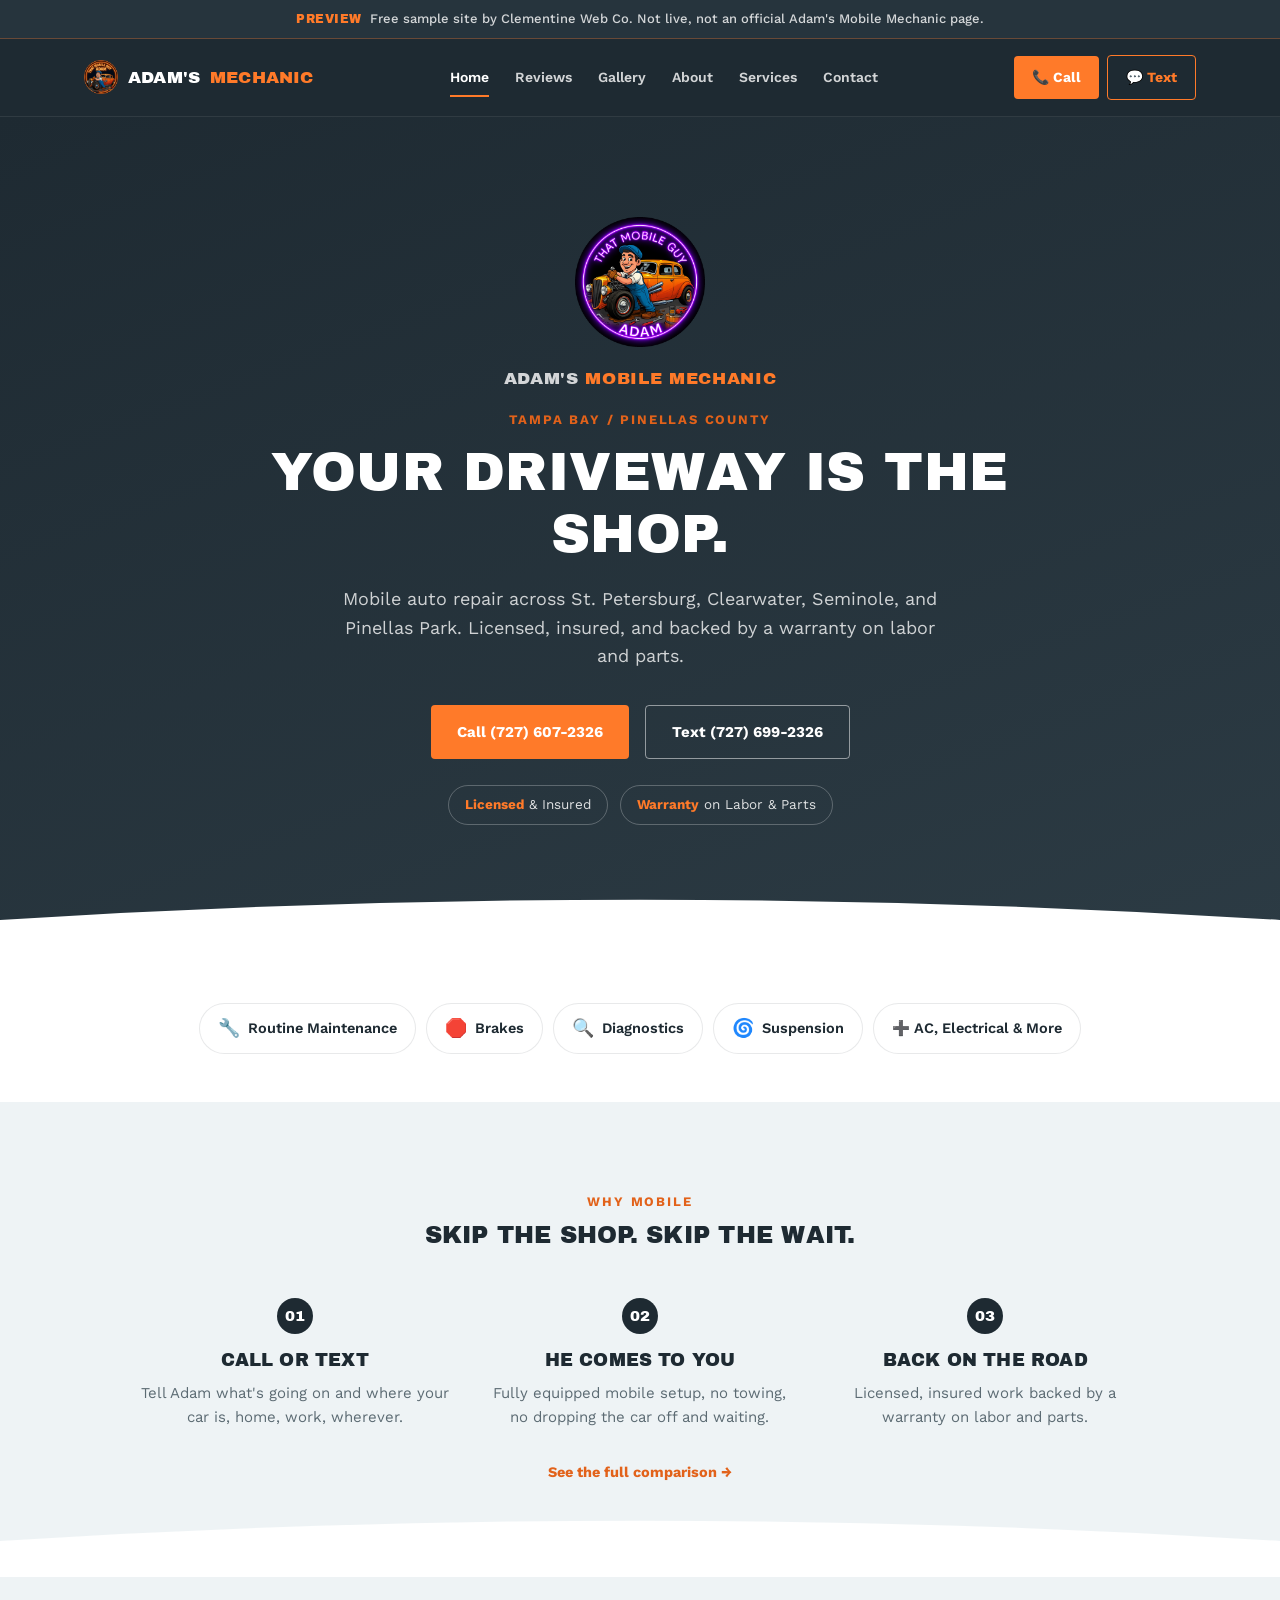
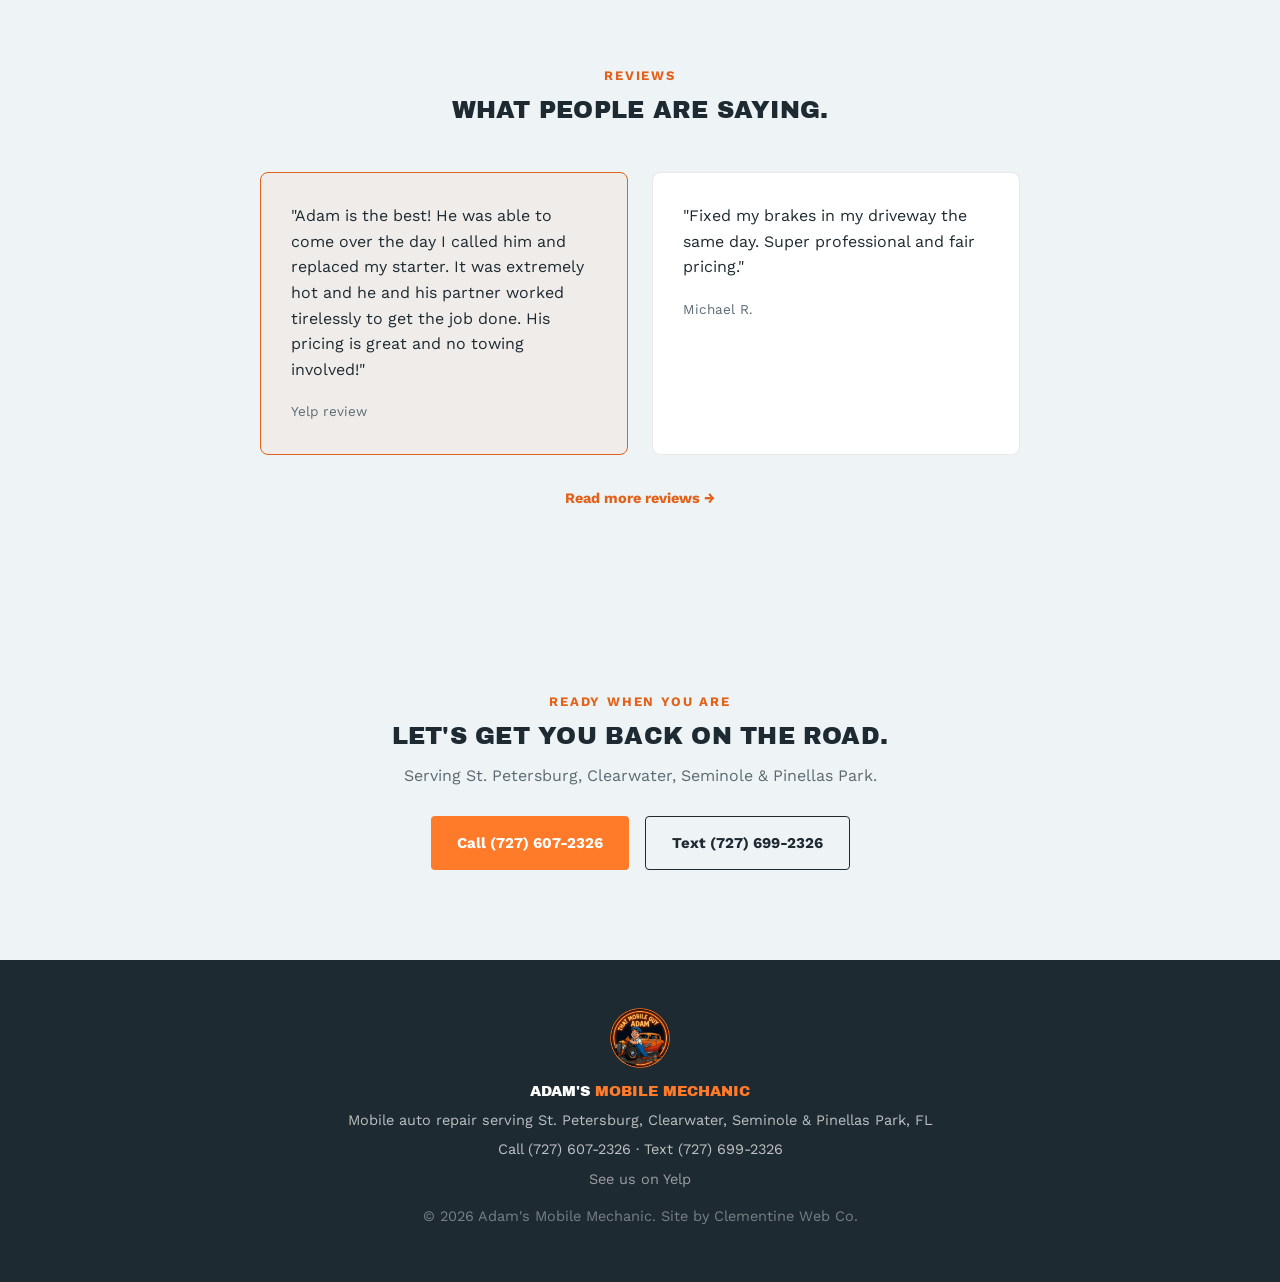
<file: index.html>
<!DOCTYPE html>
<html lang="en">
<head>
  <meta charset="UTF-8">
  <meta name="viewport" content="width=device-width, initial-scale=1.0">
  <title>Adam's Mobile Mechanic | St. Petersburg, FL</title>
  <meta name="description" content="Mobile auto repair that comes to you across St. Petersburg, Clearwater, Seminole, and Pinellas Park. Licensed, insured, and backed by a warranty on labor and parts.">

  <link rel="icon" href="favicon.ico" sizes="any">
  <link rel="icon" href="images/favicon-32.png" type="image/png" sizes="32x32">
  <link rel="icon" href="images/favicon-16.png" type="image/png" sizes="16x16">
  <link rel="apple-touch-icon" href="images/apple-touch-icon.png">

  <meta property="og:type" content="website">
  <meta property="og:url" content="https://dljackson97.github.io/adams-mobile-mechanic/">
  <meta property="og:title" content="Adam's Mobile Mechanic | St. Petersburg, FL">
  <meta property="og:description" content="Mobile auto repair that comes to you across St. Petersburg, Clearwater, Seminole, and Pinellas Park. Licensed, insured, and backed by a warranty on labor and parts.">
  <meta property="og:image" content="https://dljackson97.github.io/adams-mobile-mechanic/images/og-share.jpg">
  <meta property="og:image:width" content="1200">
  <meta property="og:image:height" content="630">
  <meta name="twitter:card" content="summary_large_image">
  <meta name="twitter:title" content="Adam's Mobile Mechanic | St. Petersburg, FL">
  <meta name="twitter:description" content="Mobile auto repair that comes to you across St. Petersburg, Clearwater, Seminole, and Pinellas Park. Licensed, insured, and backed by a warranty on labor and parts.">
  <meta name="twitter:image" content="https://dljackson97.github.io/adams-mobile-mechanic/images/og-share.jpg">
  <link rel="preconnect" href="https://fonts.googleapis.com">
  <link rel="preconnect" href="https://fonts.gstatic.com" crossorigin>
  <link href="https://fonts.googleapis.com/css2?family=Archivo+Black&family=Work+Sans:wght@400;500;600;700&display=swap" rel="stylesheet">
  <link rel="stylesheet" href="styles.css">
</head>
<body>

  <div class="preview-banner"><strong>Preview</strong>Free sample site by Clementine Web Co. Not live, not an official Adam's Mobile Mechanic page.</div>
  <header class="nav">
    <div class="nav__inner">
      <a href="index.html" class="nav__logo"><img src="images/adam-mascot-badge.png" alt="" class="nav__badge">ADAM'S <span>MECHANIC</span></a>
      <nav class="nav__links" id="navLinks">
        <a href="index.html">Home</a>
        <a href="reviews.html">Reviews</a>
        <a href="gallery.html">Gallery</a>
        <a href="about.html">About</a>
        <a href="services.html">Services</a>
        <a href="contact.html">Contact</a>
      </nav>
      <div class="nav__ctas">
        <a href="tel:7276072326" class="btn btn--nav">📞 Call</a>
        <a href="sms:7276992326" class="btn btn--nav" style="background:transparent;border:1.5px solid var(--orange);color:var(--orange);">💬 Text</a>
      </div>
      <button class="nav__toggle" id="navToggle" aria-label="Toggle menu" aria-expanded="false">☰</button>
    </div>
  </header>

  <main>

    <!-- HERO -->
    <section class="hero">
      <div class="bolts" aria-hidden="true">
        <span class="bolt" style="left:6%; width:28px; height:28px; animation-duration:14s; animation-delay:0s; --drift:18px;"></span>
        <span class="bolt bolt--small" style="left:16%; width:10px; height:10px; animation-duration:10s; animation-delay:2.5s; --drift:-12px;"></span>
        <span class="bolt bolt--spark" style="left:27%; width:42px; height:42px; animation-duration:18s; animation-delay:1s; --drift:24px;"></span>
        <span class="bolt bolt--small" style="left:41%; width:8px; height:8px; animation-duration:9s; animation-delay:4s; --drift:-8px;"></span>
        <span class="bolt" style="left:58%; width:34px; height:34px; animation-duration:16s; animation-delay:0.5s; --drift:-20px;"></span>
        <span class="bolt bolt--small" style="left:70%; width:12px; height:12px; animation-duration:11s; animation-delay:3s; --drift:14px;"></span>
        <span class="bolt bolt--spark" style="left:82%; width:48px; height:48px; animation-duration:19s; animation-delay:2s; --drift:-28px;"></span>
        <span class="bolt bolt--small" style="left:91%; width:9px; height:9px; animation-duration:8.5s; animation-delay:5s; --drift:10px;"></span>
      </div>
      <div class="hero__inner">
        <img src="images/adam-mascot-purple.png" alt="That Mobile Guy Adam mascot" class="hero__badge">
        <p class="hero__brand">ADAM'S <span>MOBILE MECHANIC</span></p>
        <p class="eyebrow">Tampa Bay / Pinellas County</p>
        <h1>Your driveway is the shop.</h1>
        <p class="hero__sub">Mobile auto repair across St. Petersburg, Clearwater, Seminole, and Pinellas Park. Licensed, insured, and backed by a warranty on labor and parts.</p>
        <div class="hero__actions">
          <a href="tel:7276072326" class="btn btn--primary">Call (727) 607-2326</a>
          <a href="sms:7276992326" class="btn btn--ghost">Text (727) 699-2326</a>
        </div>
        <div class="badge-row">
          <span class="badge-pill"><strong>Licensed</strong> &amp; Insured</span>
          <span class="badge-pill"><strong>Warranty</strong> on Labor &amp; Parts</span>
        </div>
      </div>
      <div class="wave-divider" aria-hidden="true">
        <svg viewBox="0 0 1440 100" preserveAspectRatio="none"><path d="M0,60 Q720,15 1440,60 L1440,100 L0,100 Z" fill="var(--white)"/></svg>
      </div>
    </section>

    <!-- SERVICE STRIP -->
    <section class="service-section reveal">
      <div class="bolts" aria-hidden="true">
        <span class="bolt bolt--onlight" style="left:10%; width:20px; height:20px; animation-duration:12s; animation-delay:0s; --drift:14px;"></span>
        <span class="bolt bolt--onlight bolt--small" style="left:35%; width:9px; height:9px; animation-duration:9s; animation-delay:2s; --drift:-10px;"></span>
        <span class="bolt bolt--onlight bolt--spark" style="left:63%; width:30px; height:30px; animation-duration:15s; animation-delay:1s; --drift:-16px;"></span>
        <span class="bolt bolt--onlight bolt--small" style="left:88%; width:11px; height:11px; animation-duration:11s; animation-delay:3s; --drift:12px;"></span>
      </div>
      <div class="service-strip">
        <span class="service-chip"><span class="emoji">🔧</span> Routine Maintenance</span>
        <span class="service-chip"><span class="emoji">🛑</span> Brakes</span>
        <span class="service-chip"><span class="emoji">🔍</span> Diagnostics</span>
        <span class="service-chip"><span class="emoji">🌀</span> Suspension</span>
        <span class="service-chip">➕ AC, Electrical &amp; More</span>
      </div>
    </section>

    <!-- WHY MOBILE -->
    <section class="how reveal">
      <div class="bolts" aria-hidden="true">
        <span class="bolt bolt--onlight" style="left:8%; width:24px; height:24px; animation-duration:13s; animation-delay:1.5s; --drift:16px;"></span>
        <span class="bolt bolt--onlight bolt--small" style="left:30%; width:9px; height:9px; animation-duration:10s; animation-delay:3.5s; --drift:-8px;"></span>
        <span class="bolt bolt--onlight bolt--spark" style="left:55%; width:36px; height:36px; animation-duration:16s; animation-delay:0s; --drift:-18px;"></span>
        <span class="bolt bolt--onlight bolt--small" style="left:78%; width:11px; height:11px; animation-duration:12s; animation-delay:2.5s; --drift:10px;"></span>
      </div>
      <div class="section__head">
        <p class="eyebrow">Why Mobile</p>
        <h2>Skip the shop. Skip the wait.</h2>
      </div>
      <div class="how-grid">
        <div class="how-step">
          <span class="how-step__num">01</span>
          <h3>Call or text</h3>
          <p>Tell Adam what's going on and where your car is, home, work, wherever.</p>
        </div>
        <div class="how-step">
          <span class="how-step__num">02</span>
          <h3>He comes to you</h3>
          <p>Fully equipped mobile setup, no towing, no dropping the car off and waiting.</p>
        </div>
        <div class="how-step">
          <span class="how-step__num">03</span>
          <h3>Back on the road</h3>
          <p>Licensed, insured work backed by a warranty on labor and parts.</p>
        </div>
      </div>
      <p class="section__more"><a href="about.html" class="section__link">See the full comparison →</a></p>
      <div class="wave-divider" aria-hidden="true">
        <svg viewBox="0 0 1440 100" preserveAspectRatio="none"><path d="M0,60 Q720,15 1440,60 L1440,100 L0,100 Z" fill="var(--white)"/></svg>
      </div>
    </section>

    <!-- REVIEWS -->
    <section class="reviews reveal">
      <div class="section__head">
        <p class="eyebrow">Reviews</p>
        <h2>What people are saying.</h2>
      </div>

      <div class="review-grid" style="grid-template-columns: repeat(2, 1fr); max-width: 760px;">
        <blockquote class="review review--featured">
          <p>"Adam is the best! He was able to come over the day I called him and replaced my starter. It was extremely hot and he and his partner worked tirelessly to get the job done. His pricing is great and no towing involved!"</p>
          <cite>Yelp review</cite>
        </blockquote>
        <blockquote class="review">
          <p>"Fixed my brakes in my driveway the same day. Super professional and fair pricing."</p>
          <cite>Michael R.</cite>
        </blockquote>
      </div>
      <p class="section__more"><a href="reviews.html" class="section__link">Read more reviews →</a></p>
      <div class="wave-divider" aria-hidden="true">
        <svg viewBox="0 0 1440 100" preserveAspectRatio="none"><path d="M0,60 Q720,15 1440,60 L1440,100 L0,100 Z" fill="var(--sky)"/></svg>
      </div>
    </section>

    <!-- FINAL CTA -->
    <section class="contact reveal">
      <div class="contact__inner">
        <p class="eyebrow">Ready When You Are</p>
        <h2>Let's get you back on the road.</h2>
        <p class="section__sub">Serving St. Petersburg, Clearwater, Seminole &amp; Pinellas Park.</p>
        <div class="cta-actions">
          <a href="tel:7276072326" class="btn btn--primary">Call (727) 607-2326</a>
          <a href="sms:7276992326" class="btn btn--ghost-dark">Text (727) 699-2326</a>
        </div>
      </div>
    </section>

  </main>

  <footer class="footer">
    <div class="footer__inner">
      <img src="images/adam-mascot-badge.png" alt="That Mobile Guy Adam mascot" class="footer__badge">
      <p class="footer__logo">ADAM'S <span>MOBILE MECHANIC</span></p>
      <p>Mobile auto repair serving St. Petersburg, Clearwater, Seminole &amp; Pinellas Park, FL</p>
      <p><a href="tel:7276072326">Call (727) 607-2326</a> &middot; <a href="sms:7276992326">Text (727) 699-2326</a></p>
      <p class="footer__links"><a href="https://www.yelp.com/biz/adams-mobile-mechanic-st-petersburg" target="_blank" rel="noopener">See us on Yelp</a></p>
      <p class="footer__fine">© 2026 Adam's Mobile Mechanic. Site by Clementine Web Co.</p>
    </div>
  </footer>

  <a href="tel:7276072326" class="sticky-call">📞 Call or Text Adam</a>

  <div class="promo-toast" id="promoToast">
    <button class="promo-toast__close" id="promoToastClose" aria-label="Close">×</button>
    <div class="promo-toast__stars">★★★★★</div>
    <p>"Adam is the best! He was able to come over the day I called him and replaced my starter... no towing involved!"</p>
    <cite>Yelp review</cite>
    <a href="reviews.html" class="section__link">Read more reviews →</a>
  </div>

  <script src="script.js"></script>
</body>
</html>
</file>
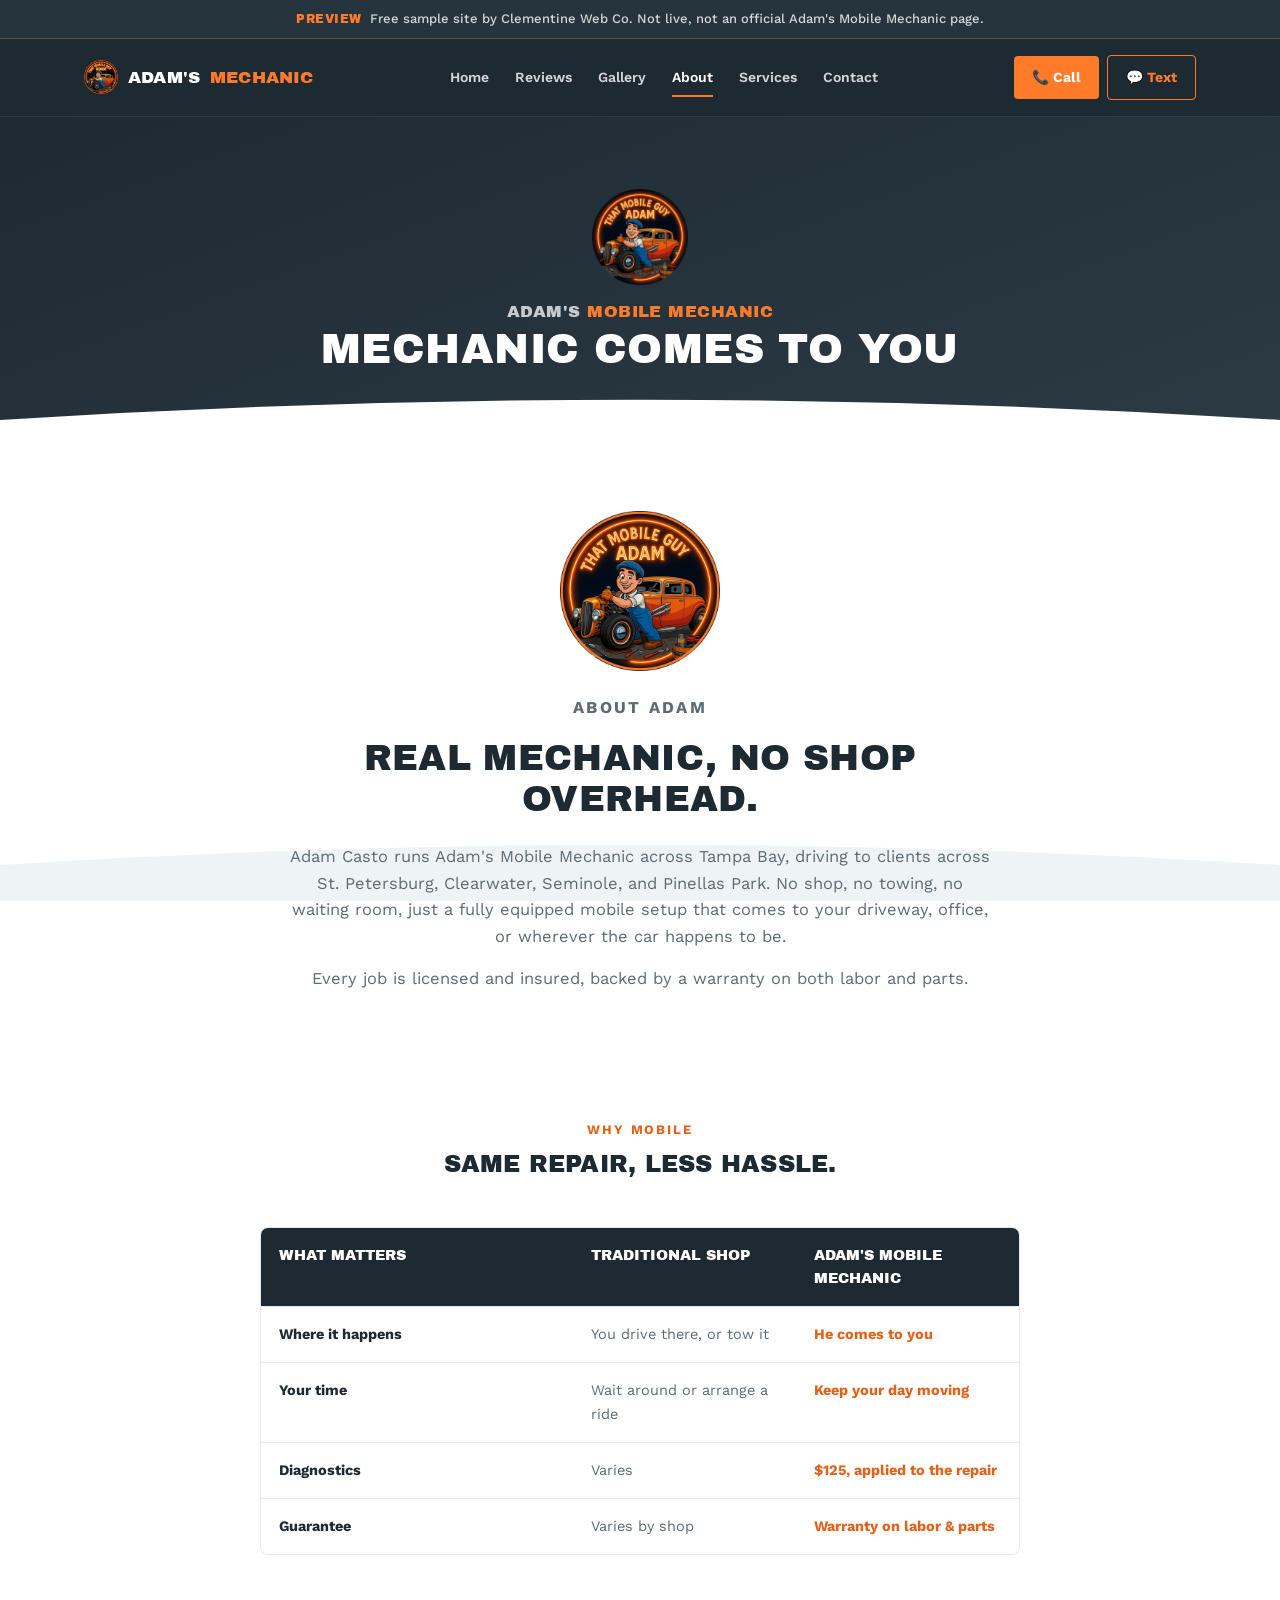
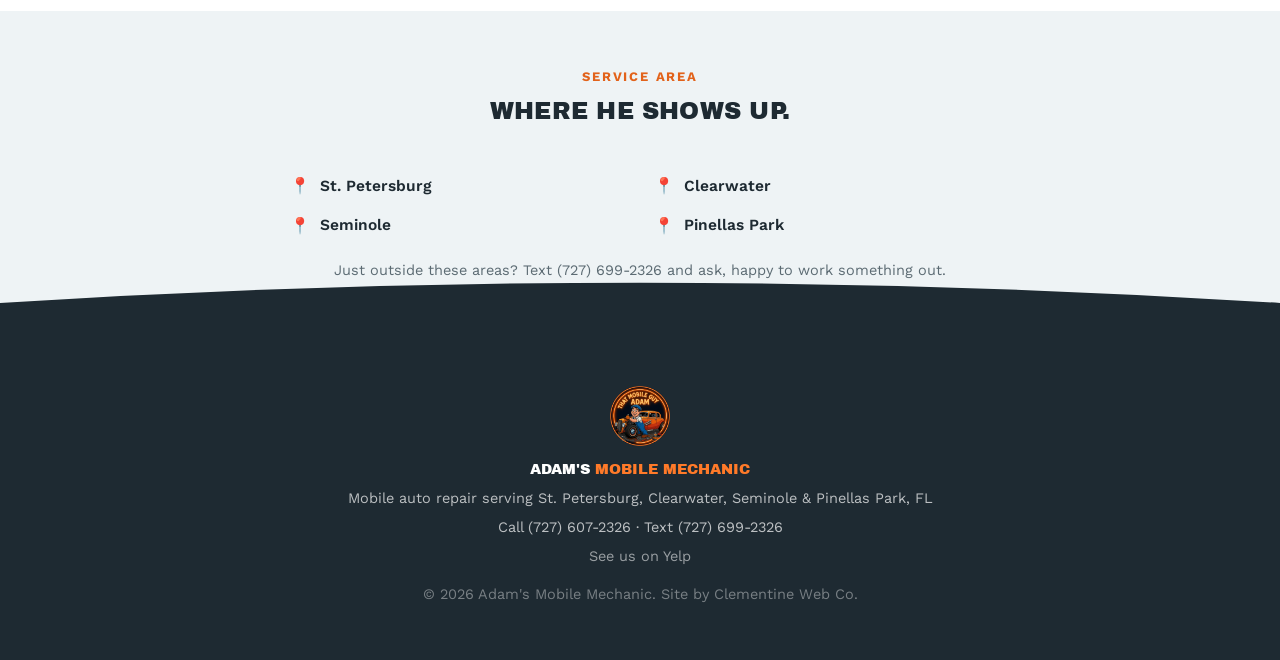
<file: about.html>
<!DOCTYPE html>
<html lang="en">
<head>
  <meta charset="UTF-8">
  <meta name="viewport" content="width=device-width, initial-scale=1.0">
  <title>About Adam | Adam's Mobile Mechanic</title>
  <meta name="description" content="Mobile auto repair across Tampa Bay / Pinellas County. Licensed, insured, and backed by a warranty on labor and parts.">

  <link rel="icon" href="favicon.ico" sizes="any">
  <link rel="icon" href="images/favicon-32.png" type="image/png" sizes="32x32">
  <link rel="icon" href="images/favicon-16.png" type="image/png" sizes="16x16">
  <link rel="apple-touch-icon" href="images/apple-touch-icon.png">

  <meta property="og:type" content="website">
  <meta property="og:url" content="https://dljackson97.github.io/adams-mobile-mechanic/about.html">
  <meta property="og:title" content="About Adam | Adam's Mobile Mechanic">
  <meta property="og:description" content="Mobile auto repair across Tampa Bay / Pinellas County. Licensed, insured, and backed by a warranty on labor and parts.">
  <meta property="og:image" content="https://dljackson97.github.io/adams-mobile-mechanic/images/og-share.jpg">
  <meta property="og:image:width" content="1200">
  <meta property="og:image:height" content="630">
  <meta name="twitter:card" content="summary_large_image">
  <meta name="twitter:title" content="About Adam | Adam's Mobile Mechanic">
  <meta name="twitter:description" content="Mobile auto repair across Tampa Bay / Pinellas County. Licensed, insured, and backed by a warranty on labor and parts.">
  <meta name="twitter:image" content="https://dljackson97.github.io/adams-mobile-mechanic/images/og-share.jpg">
  <link rel="preconnect" href="https://fonts.googleapis.com">
  <link rel="preconnect" href="https://fonts.gstatic.com" crossorigin>
  <link href="https://fonts.googleapis.com/css2?family=Archivo+Black&family=Work+Sans:wght@400;500;600;700&display=swap" rel="stylesheet">
  <link rel="stylesheet" href="styles.css">
</head>
<body>

  <div class="preview-banner"><strong>Preview</strong>Free sample site by Clementine Web Co. Not live, not an official Adam's Mobile Mechanic page.</div>
  <header class="nav">
    <div class="nav__inner">
      <a href="index.html" class="nav__logo"><img src="images/adam-mascot-badge.png" alt="" class="nav__badge">ADAM'S <span>MECHANIC</span></a>
      <nav class="nav__links" id="navLinks">
        <a href="index.html">Home</a>
        <a href="reviews.html">Reviews</a>
        <a href="gallery.html">Gallery</a>
        <a href="about.html">About</a>
        <a href="services.html">Services</a>
        <a href="contact.html">Contact</a>
      </nav>
      <div class="nav__ctas">
        <a href="tel:7276072326" class="btn btn--nav">📞 Call</a>
        <a href="sms:7276992326" class="btn btn--nav" style="background:transparent;border:1.5px solid var(--orange);color:var(--orange);">💬 Text</a>
      </div>
      <button class="nav__toggle" id="navToggle" aria-label="Toggle menu" aria-expanded="false">☰</button>
    </div>
  </header>

  <main>

    <section class="page-hero">
      <div class="bolts" aria-hidden="true">
        <span class="bolt" style="left:8%; width:18px; height:18px; animation-duration:13s; animation-delay:0s; --drift:12px;"></span>
        <span class="bolt bolt--small" style="left:22%; width:8px; height:8px; animation-duration:10s; animation-delay:2s; --drift:-8px;"></span>
        <span class="bolt bolt--spark" style="left:45%; width:30px; height:30px; animation-duration:16s; animation-delay:1s; --drift:16px;"></span>
        <span class="bolt" style="left:68%; width:16px; height:16px; animation-duration:12s; animation-delay:3s; --drift:-10px;"></span>
        <span class="bolt bolt--small" style="left:85%; width:9px; height:9px; animation-duration:9.5s; animation-delay:4s; --drift:10px;"></span>
      </div>
      <img src="images/adam-mascot-orange2.png" alt="That Mobile Guy Adam mascot" class="page-hero__badge">
      <p class="page-hero__brand">ADAM'S <span>MOBILE MECHANIC</span></p>
      <h1>Mechanic Comes To You</h1>
      <div class="wave-divider" aria-hidden="true">
        <svg viewBox="0 0 1440 100" preserveAspectRatio="none"><path d="M0,60 Q720,15 1440,60 L1440,100 L0,100 Z" fill="var(--white)"/></svg>
      </div>
    </section>

    <section class="about reveal section--compact">
      <div class="bolts" aria-hidden="true">
        <span class="bolt bolt--onlight" style="left:12%; width:20px; height:20px; animation-duration:14s; animation-delay:1s; --drift:14px;"></span>
        <span class="bolt bolt--onlight bolt--small" style="left:40%; width:8px; height:8px; animation-duration:10s; animation-delay:3s; --drift:-8px;"></span>
        <span class="bolt bolt--onlight bolt--spark" style="left:80%; width:26px; height:26px; animation-duration:17s; animation-delay:0.5s; --drift:-18px;"></span>
      </div>
      <div class="about__inner">
        <img src="images/adam-mascot-badge.png" alt="That Mobile Guy Adam mascot badge" width="160" height="160" style="margin: 0 auto 24px; display: block;">
        <p class="eyebrow">About Adam</p>
        <h2>Real mechanic, no shop overhead.</h2>
        <p>Adam Casto runs Adam's Mobile Mechanic across Tampa Bay, driving to clients across St. Petersburg, Clearwater, Seminole, and Pinellas Park. No shop, no towing, no waiting room, just a fully equipped mobile setup that comes to your driveway, office, or wherever the car happens to be.</p>
        <p>Every job is licensed and insured, backed by a warranty on both labor and parts.</p>
      </div>
    </section>

    <section class="services reveal section--compact">
      <div class="section__head">
        <p class="eyebrow">Why Mobile</p>
        <h2>Same repair, less hassle.</h2>
      </div>
      <div class="compare">
        <div class="compare-row head">
          <div>What matters</div>
          <div>Traditional shop</div>
          <div>Adam's Mobile Mechanic</div>
        </div>
        <div class="compare-row">
          <div>Where it happens</div>
          <div>You drive there, or tow it</div>
          <div>He comes to you</div>
        </div>
        <div class="compare-row">
          <div>Your time</div>
          <div>Wait around or arrange a ride</div>
          <div>Keep your day moving</div>
        </div>
        <div class="compare-row">
          <div>Diagnostics</div>
          <div>Varies</div>
          <div>$125, applied to the repair</div>
        </div>
        <div class="compare-row">
          <div>Guarantee</div>
          <div>Varies by shop</div>
          <div>Warranty on labor &amp; parts</div>
        </div>
      </div>
      <div class="wave-divider" aria-hidden="true">
        <svg viewBox="0 0 1440 100" preserveAspectRatio="none"><path d="M0,60 Q720,15 1440,60 L1440,100 L0,100 Z" fill="var(--sky)"/></svg>
      </div>
    </section>

    <section class="how reveal section--compact">
      <div class="section__head">
        <p class="eyebrow">Service Area</p>
        <h2>Where he shows up.</h2>
      </div>
      <div class="area-grid">
        <div class="area-item"><span class="pin">📍</span> St. Petersburg</div>
        <div class="area-item"><span class="pin">📍</span> Clearwater</div>
        <div class="area-item"><span class="pin">📍</span> Seminole</div>
        <div class="area-item"><span class="pin">📍</span> Pinellas Park</div>
      </div>
      <p class="area-note">Just outside these areas? Text (727) 699-2326 and ask, happy to work something out.</p>
      <div class="wave-divider" aria-hidden="true">
        <svg viewBox="0 0 1440 100" preserveAspectRatio="none"><path d="M0,60 Q720,15 1440,60 L1440,100 L0,100 Z" fill="var(--steel)"/></svg>
      </div>
    </section>

  </main>

  <footer class="footer">
    <div class="footer__inner">
      <img src="images/adam-mascot-badge.png" alt="That Mobile Guy Adam mascot" class="footer__badge">
      <p class="footer__logo">ADAM'S <span>MOBILE MECHANIC</span></p>
      <p>Mobile auto repair serving St. Petersburg, Clearwater, Seminole &amp; Pinellas Park, FL</p>
      <p><a href="tel:7276072326">Call (727) 607-2326</a> &middot; <a href="sms:7276992326">Text (727) 699-2326</a></p>
      <p class="footer__links"><a href="https://www.yelp.com/biz/adams-mobile-mechanic-st-petersburg" target="_blank" rel="noopener">See us on Yelp</a></p>
      <p class="footer__fine">© 2026 Adam's Mobile Mechanic. Site by Clementine Web Co.</p>
    </div>
  </footer>

  <a href="tel:7276072326" class="sticky-call">📞 Call or Text Adam</a>

  <div class="promo-toast" id="promoToast">
    <button class="promo-toast__close" id="promoToastClose" aria-label="Close">×</button>
    <div class="promo-toast__stars">★★★★★</div>
    <p>"Adam is the best! He was able to come over the day I called him and replaced my starter... no towing involved!"</p>
    <cite>Yelp review</cite>
    <a href="reviews.html" class="section__link">Read more reviews →</a>
  </div>

  <script src="script.js"></script>
</body>
</html>
</file>
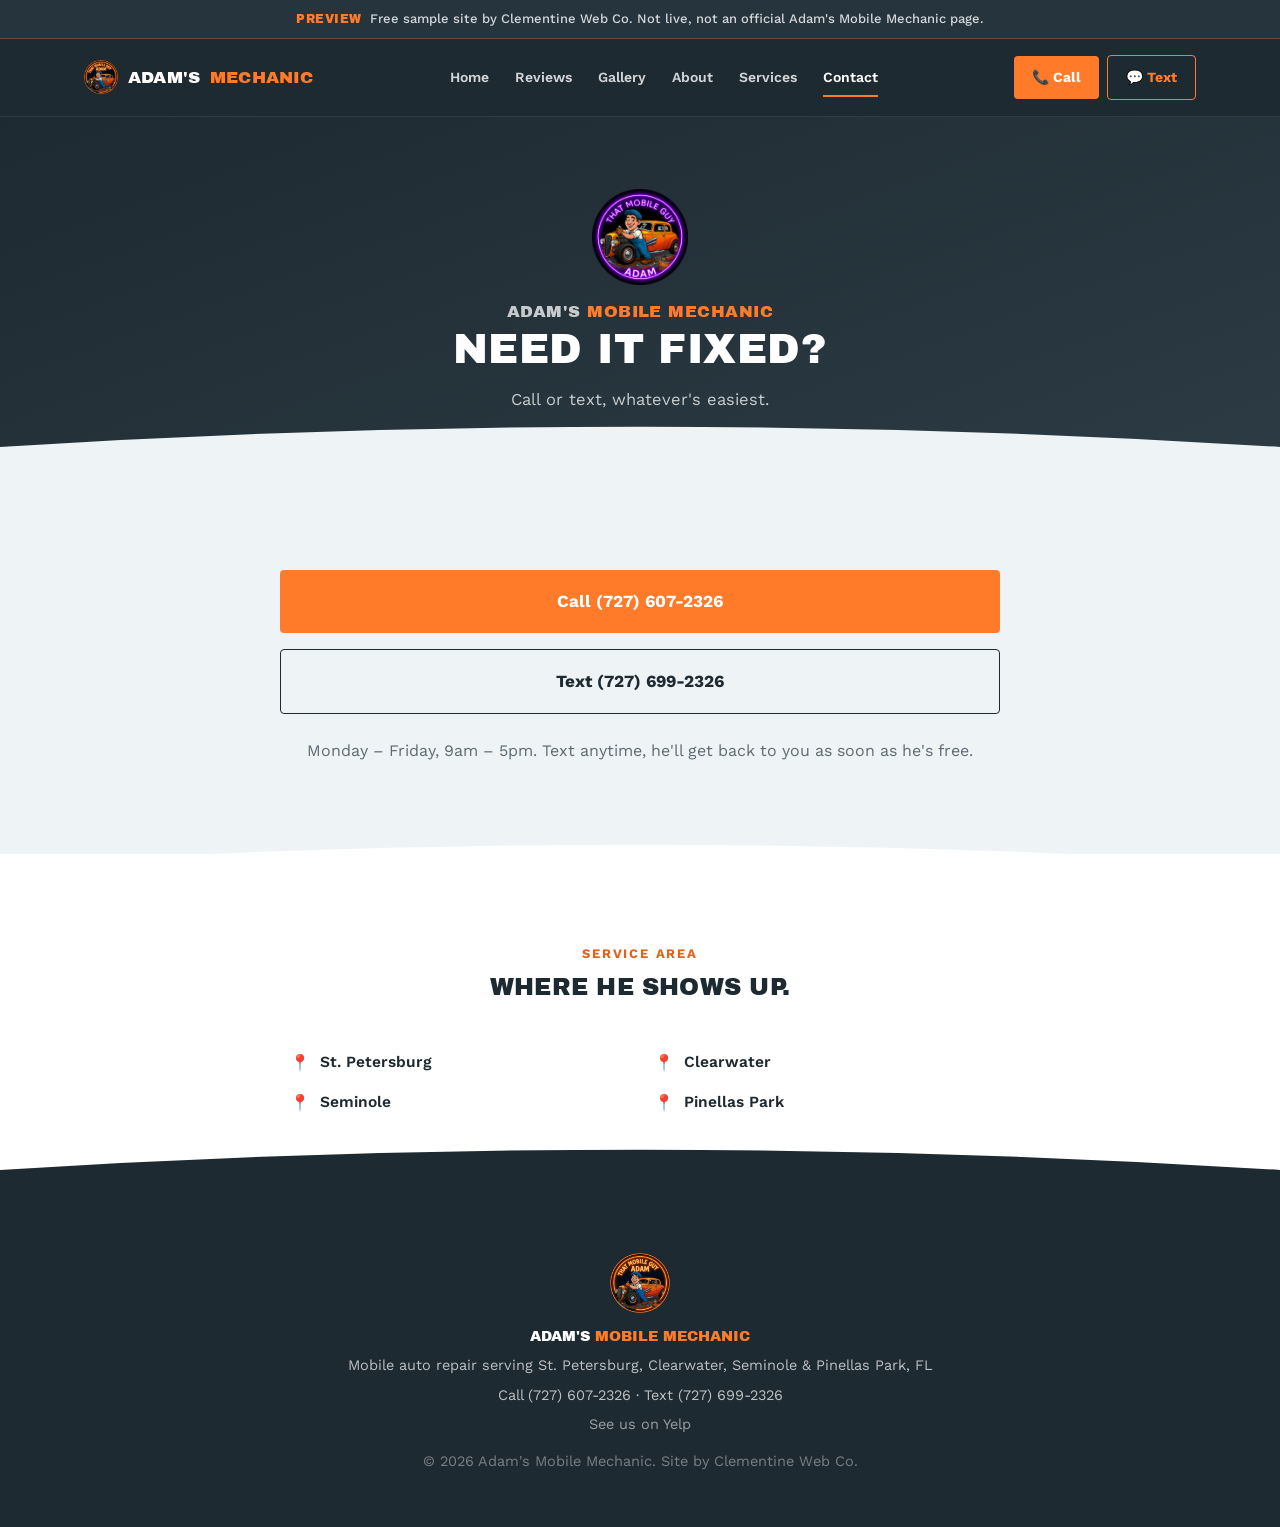
<file: contact.html>
<!DOCTYPE html>
<html lang="en">
<head>
  <meta charset="UTF-8">
  <meta name="viewport" content="width=device-width, initial-scale=1.0">
  <title>Contact | Adam's Mobile Mechanic</title>
  <meta name="description" content="Call or text Adam's Mobile Mechanic for auto repair in St. Petersburg, Clearwater, Seminole, and Pinellas Park.">

  <link rel="icon" href="favicon.ico" sizes="any">
  <link rel="icon" href="images/favicon-32.png" type="image/png" sizes="32x32">
  <link rel="icon" href="images/favicon-16.png" type="image/png" sizes="16x16">
  <link rel="apple-touch-icon" href="images/apple-touch-icon.png">

  <meta property="og:type" content="website">
  <meta property="og:url" content="https://dljackson97.github.io/adams-mobile-mechanic/contact.html">
  <meta property="og:title" content="Contact | Adam's Mobile Mechanic">
  <meta property="og:description" content="Call or text Adam's Mobile Mechanic for auto repair in St. Petersburg, Clearwater, Seminole, and Pinellas Park.">
  <meta property="og:image" content="https://dljackson97.github.io/adams-mobile-mechanic/images/og-share.jpg">
  <meta property="og:image:width" content="1200">
  <meta property="og:image:height" content="630">
  <meta name="twitter:card" content="summary_large_image">
  <meta name="twitter:title" content="Contact | Adam's Mobile Mechanic">
  <meta name="twitter:description" content="Call or text Adam's Mobile Mechanic for auto repair in St. Petersburg, Clearwater, Seminole, and Pinellas Park.">
  <meta name="twitter:image" content="https://dljackson97.github.io/adams-mobile-mechanic/images/og-share.jpg">
  <link rel="preconnect" href="https://fonts.googleapis.com">
  <link rel="preconnect" href="https://fonts.gstatic.com" crossorigin>
  <link href="https://fonts.googleapis.com/css2?family=Archivo+Black&family=Work+Sans:wght@400;500;600;700&display=swap" rel="stylesheet">
  <link rel="stylesheet" href="styles.css">
</head>
<body>

  <div class="preview-banner"><strong>Preview</strong>Free sample site by Clementine Web Co. Not live, not an official Adam's Mobile Mechanic page.</div>
  <header class="nav">
    <div class="nav__inner">
      <a href="index.html" class="nav__logo"><img src="images/adam-mascot-badge.png" alt="" class="nav__badge">ADAM'S <span>MECHANIC</span></a>
      <nav class="nav__links" id="navLinks">
        <a href="index.html">Home</a>
        <a href="reviews.html">Reviews</a>
        <a href="gallery.html">Gallery</a>
        <a href="about.html">About</a>
        <a href="services.html">Services</a>
        <a href="contact.html">Contact</a>
      </nav>
      <div class="nav__ctas">
        <a href="tel:7276072326" class="btn btn--nav">📞 Call</a>
        <a href="sms:7276992326" class="btn btn--nav" style="background:transparent;border:1.5px solid var(--orange);color:var(--orange);">💬 Text</a>
      </div>
      <button class="nav__toggle" id="navToggle" aria-label="Toggle menu" aria-expanded="false">☰</button>
    </div>
  </header>

  <main>

    <section class="page-hero">
      <div class="bolts" aria-hidden="true">
        <span class="bolt" style="left:8%; width:18px; height:18px; animation-duration:13s; animation-delay:0s; --drift:12px;"></span>
        <span class="bolt bolt--small" style="left:22%; width:8px; height:8px; animation-duration:10s; animation-delay:2s; --drift:-8px;"></span>
        <span class="bolt bolt--spark" style="left:45%; width:30px; height:30px; animation-duration:16s; animation-delay:1s; --drift:16px;"></span>
        <span class="bolt" style="left:68%; width:16px; height:16px; animation-duration:12s; animation-delay:3s; --drift:-10px;"></span>
        <span class="bolt bolt--small" style="left:85%; width:9px; height:9px; animation-duration:9.5s; animation-delay:4s; --drift:10px;"></span>
      </div>
      <img src="images/adam-mascot-purple.png" alt="That Mobile Guy Adam mascot" class="page-hero__badge">
      <p class="page-hero__brand">ADAM'S <span>MOBILE MECHANIC</span></p>
      <h1>Need It Fixed?</h1>
      <p>Call or text, whatever's easiest.</p>
      <div class="wave-divider" aria-hidden="true">
        <svg viewBox="0 0 1440 100" preserveAspectRatio="none"><path d="M0,60 Q720,15 1440,60 L1440,100 L0,100 Z" fill="var(--sky)"/></svg>
      </div>
    </section>

    <section class="contact reveal section--tight">
      <div class="contact__inner">
        <div class="cta-actions">
          <a href="tel:7276072326" class="btn btn--primary btn--large">Call (727) 607-2326</a>
          <a href="sms:7276992326" class="btn btn--ghost-dark btn--large">Text (727) 699-2326</a>
        </div>
        <p class="section__sub" style="margin-top:24px;">Monday – Friday, 9am – 5pm. Text anytime, he'll get back to you as soon as he's free.</p>
      </div>
      <div class="wave-divider" aria-hidden="true">
        <svg viewBox="0 0 1440 100" preserveAspectRatio="none"><path d="M0,60 Q720,15 1440,60 L1440,100 L0,100 Z" fill="var(--white)"/></svg>
      </div>
    </section>

    <section class="how how--plain reveal">
      <div class="bolts" aria-hidden="true">
        <span class="bolt bolt--onlight" style="left:10%; width:20px; height:20px; animation-duration:14s; animation-delay:0.5s; --drift:14px;"></span>
        <span class="bolt bolt--onlight bolt--small" style="left:45%; width:9px; height:9px; animation-duration:10s; animation-delay:2.5s; --drift:-8px;"></span>
        <span class="bolt bolt--onlight bolt--spark" style="left:85%; width:26px; height:26px; animation-duration:16s; animation-delay:1s; --drift:-14px;"></span>
      </div>
      <div class="section__head">
        <p class="eyebrow">Service Area</p>
        <h2>Where he shows up.</h2>
      </div>
      <div class="area-grid">
        <div class="area-item"><span class="pin">📍</span> St. Petersburg</div>
        <div class="area-item"><span class="pin">📍</span> Clearwater</div>
        <div class="area-item"><span class="pin">📍</span> Seminole</div>
        <div class="area-item"><span class="pin">📍</span> Pinellas Park</div>
      </div>
      <div class="wave-divider" aria-hidden="true">
        <svg viewBox="0 0 1440 100" preserveAspectRatio="none"><path d="M0,60 Q720,15 1440,60 L1440,100 L0,100 Z" fill="var(--steel)"/></svg>
      </div>
    </section>

  </main>

  <footer class="footer">
    <div class="footer__inner">
      <img src="images/adam-mascot-badge.png" alt="That Mobile Guy Adam mascot" class="footer__badge">
      <p class="footer__logo">ADAM'S <span>MOBILE MECHANIC</span></p>
      <p>Mobile auto repair serving St. Petersburg, Clearwater, Seminole &amp; Pinellas Park, FL</p>
      <p><a href="tel:7276072326">Call (727) 607-2326</a> &middot; <a href="sms:7276992326">Text (727) 699-2326</a></p>
      <p class="footer__links"><a href="https://www.yelp.com/biz/adams-mobile-mechanic-st-petersburg" target="_blank" rel="noopener">See us on Yelp</a></p>
      <p class="footer__fine">© 2026 Adam's Mobile Mechanic. Site by Clementine Web Co.</p>
    </div>
  </footer>

  <a href="tel:7276072326" class="sticky-call">📞 Call or Text Adam</a>

  <div class="promo-toast" id="promoToast">
    <button class="promo-toast__close" id="promoToastClose" aria-label="Close">×</button>
    <div class="promo-toast__stars">★★★★★</div>
    <p>"Adam is the best! He was able to come over the day I called him and replaced my starter... no towing involved!"</p>
    <cite>Yelp review</cite>
    <a href="reviews.html" class="section__link">Read more reviews →</a>
  </div>

  <script src="script.js"></script>
</body>
</html>
</file>
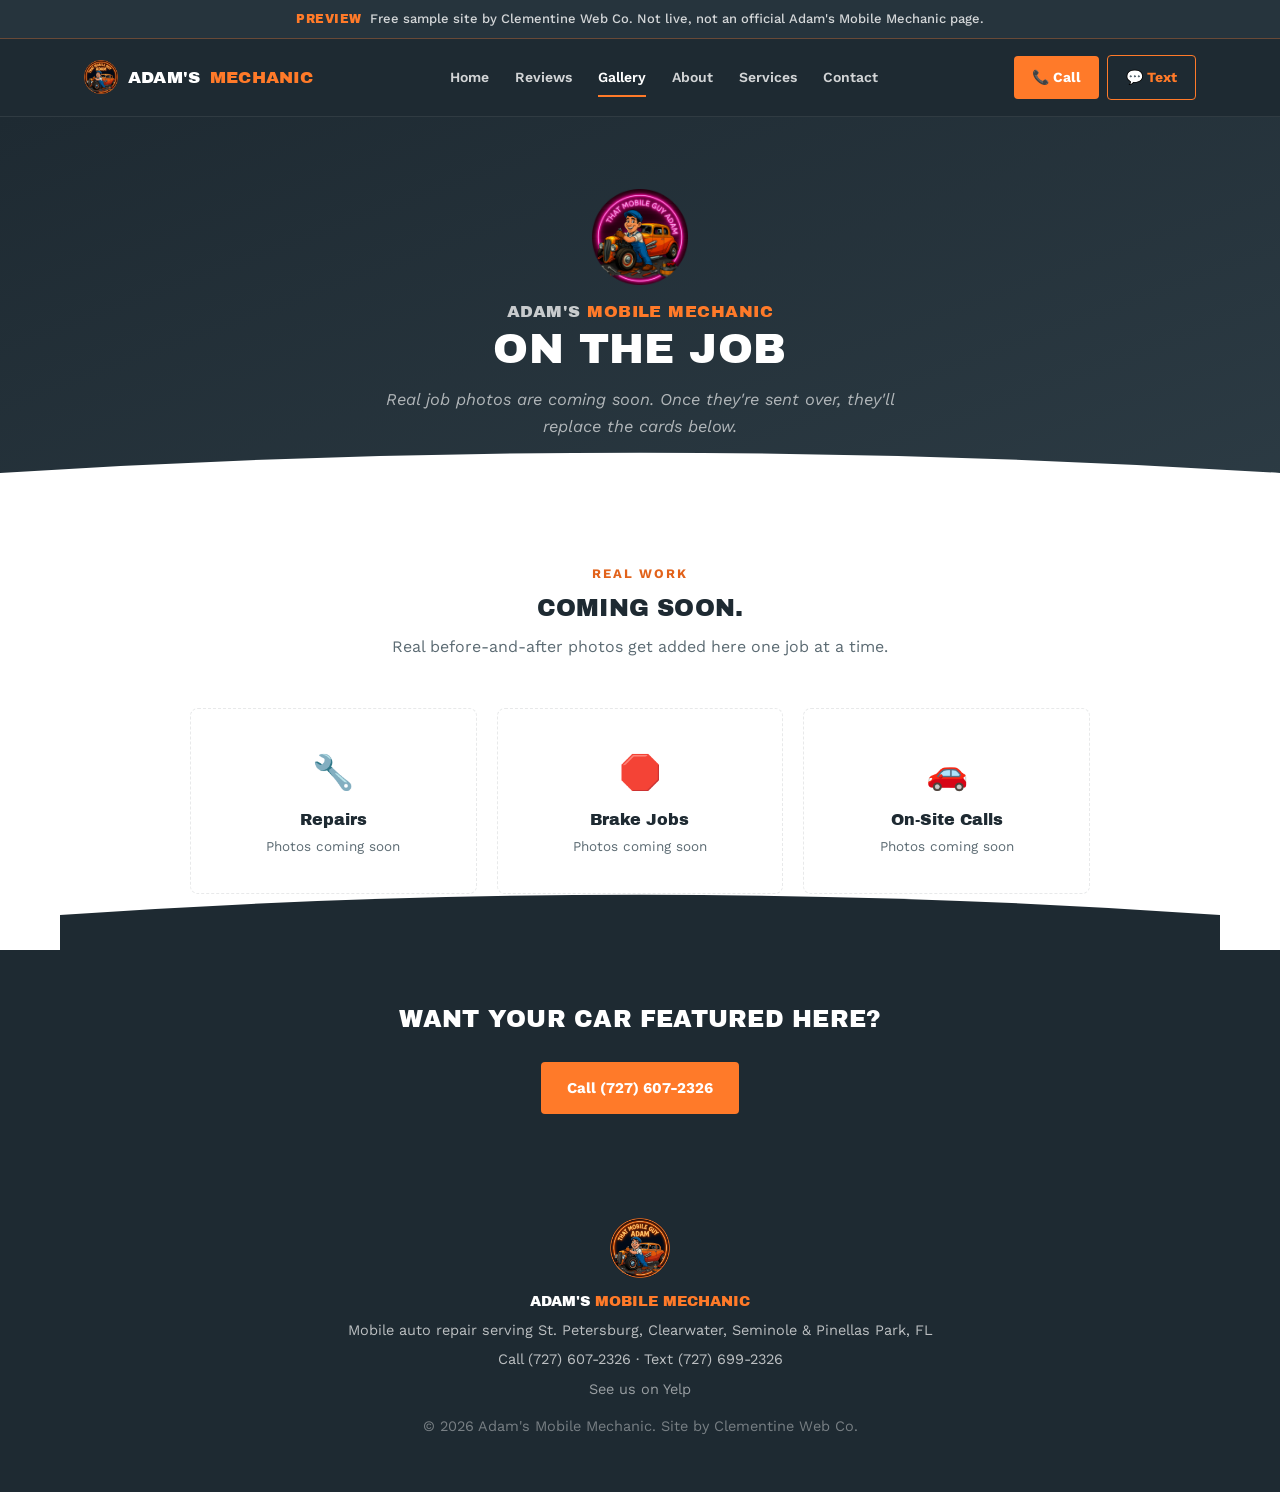
<file: gallery.html>
<!DOCTYPE html>
<html lang="en">
<head>
  <meta charset="UTF-8">
  <meta name="viewport" content="width=device-width, initial-scale=1.0">
  <title>Gallery | Adam's Mobile Mechanic</title>
  <meta name="description" content="Real job photos from Adam's Mobile Mechanic, coming soon.">

  <link rel="icon" href="favicon.ico" sizes="any">
  <link rel="icon" href="images/favicon-32.png" type="image/png" sizes="32x32">
  <link rel="icon" href="images/favicon-16.png" type="image/png" sizes="16x16">
  <link rel="apple-touch-icon" href="images/apple-touch-icon.png">

  <meta property="og:type" content="website">
  <meta property="og:url" content="https://dljackson97.github.io/adams-mobile-mechanic/gallery.html">
  <meta property="og:title" content="Gallery | Adam's Mobile Mechanic">
  <meta property="og:description" content="Real job photos from Adam's Mobile Mechanic, coming soon.">
  <meta property="og:image" content="https://dljackson97.github.io/adams-mobile-mechanic/images/og-share.jpg">
  <meta property="og:image:width" content="1200">
  <meta property="og:image:height" content="630">
  <meta name="twitter:card" content="summary_large_image">
  <meta name="twitter:title" content="Gallery | Adam's Mobile Mechanic">
  <meta name="twitter:description" content="Real job photos from Adam's Mobile Mechanic, coming soon.">
  <meta name="twitter:image" content="https://dljackson97.github.io/adams-mobile-mechanic/images/og-share.jpg">
  <link rel="preconnect" href="https://fonts.googleapis.com">
  <link rel="preconnect" href="https://fonts.gstatic.com" crossorigin>
  <link href="https://fonts.googleapis.com/css2?family=Archivo+Black&family=Work+Sans:wght@400;500;600;700&display=swap" rel="stylesheet">
  <link rel="stylesheet" href="styles.css">
</head>
<body>

  <div class="preview-banner"><strong>Preview</strong>Free sample site by Clementine Web Co. Not live, not an official Adam's Mobile Mechanic page.</div>
  <header class="nav">
    <div class="nav__inner">
      <a href="index.html" class="nav__logo"><img src="images/adam-mascot-badge.png" alt="" class="nav__badge">ADAM'S <span>MECHANIC</span></a>
      <nav class="nav__links" id="navLinks">
        <a href="index.html">Home</a>
        <a href="reviews.html">Reviews</a>
        <a href="gallery.html">Gallery</a>
        <a href="about.html">About</a>
        <a href="services.html">Services</a>
        <a href="contact.html">Contact</a>
      </nav>
      <div class="nav__ctas">
        <a href="tel:7276072326" class="btn btn--nav">📞 Call</a>
        <a href="sms:7276992326" class="btn btn--nav" style="background:transparent;border:1.5px solid var(--orange);color:var(--orange);">💬 Text</a>
      </div>
      <button class="nav__toggle" id="navToggle" aria-label="Toggle menu" aria-expanded="false">☰</button>
    </div>
  </header>

  <main>

    <section class="page-hero">
      <div class="bolts" aria-hidden="true">
        <span class="bolt" style="left:8%; width:18px; height:18px; animation-duration:13s; animation-delay:0s; --drift:12px;"></span>
        <span class="bolt bolt--small" style="left:22%; width:8px; height:8px; animation-duration:10s; animation-delay:2s; --drift:-8px;"></span>
        <span class="bolt bolt--spark" style="left:45%; width:30px; height:30px; animation-duration:16s; animation-delay:1s; --drift:16px;"></span>
        <span class="bolt" style="left:68%; width:16px; height:16px; animation-duration:12s; animation-delay:3s; --drift:-10px;"></span>
        <span class="bolt bolt--small" style="left:85%; width:9px; height:9px; animation-duration:9.5s; animation-delay:4s; --drift:10px;"></span>
      </div>
      <img src="images/adam-mascot-pink.png" alt="That Mobile Guy Adam mascot" class="page-hero__badge">
      <p class="page-hero__brand">ADAM'S <span>MOBILE MECHANIC</span></p>
      <h1>On the Job</h1>
      <p class="placeholder-flag">Real job photos are coming soon. Once they're sent over, they'll replace the cards below.</p>
      <div class="wave-divider" aria-hidden="true">
        <svg viewBox="0 0 1440 100" preserveAspectRatio="none"><path d="M0,60 Q720,15 1440,60 L1440,100 L0,100 Z" fill="var(--white)"/></svg>
      </div>
    </section>

    <section class="gallery reveal section--compact">
      <div class="section__head">
        <p class="eyebrow">Real Work</p>
        <h2>Coming soon.</h2>
        <p class="section__sub">Real before-and-after photos get added here one job at a time.</p>
      </div>
      <div class="coming-soon-grid">
        <div class="coming-soon-tile">
          <span class="coming-soon-tile__icon">🔧</span>
          <h3>Repairs</h3>
          <p>Photos coming soon</p>
        </div>
        <div class="coming-soon-tile">
          <span class="coming-soon-tile__icon">🛑</span>
          <h3>Brake Jobs</h3>
          <p>Photos coming soon</p>
        </div>
        <div class="coming-soon-tile">
          <span class="coming-soon-tile__icon">🚗</span>
          <h3>On-Site Calls</h3>
          <p>Photos coming soon</p>
        </div>
      </div>
      <div class="wave-divider" aria-hidden="true">
        <svg viewBox="0 0 1440 100" preserveAspectRatio="none"><path d="M0,60 Q720,15 1440,60 L1440,100 L0,100 Z" fill="var(--steel)"/></svg>
      </div>
    </section>

    <section class="contact reveal section--compact" style="background: var(--steel); color: var(--white);">
      <div class="contact__inner">
        <h2>Want your car featured here?</h2>
        <div class="cta-actions">
          <a href="tel:7276072326" class="btn btn--primary">Call (727) 607-2326</a>
        </div>
      </div>
    </section>

  </main>

  <footer class="footer">
    <div class="footer__inner">
      <img src="images/adam-mascot-badge.png" alt="That Mobile Guy Adam mascot" class="footer__badge">
      <p class="footer__logo">ADAM'S <span>MOBILE MECHANIC</span></p>
      <p>Mobile auto repair serving St. Petersburg, Clearwater, Seminole &amp; Pinellas Park, FL</p>
      <p><a href="tel:7276072326">Call (727) 607-2326</a> &middot; <a href="sms:7276992326">Text (727) 699-2326</a></p>
      <p class="footer__links"><a href="https://www.yelp.com/biz/adams-mobile-mechanic-st-petersburg" target="_blank" rel="noopener">See us on Yelp</a></p>
      <p class="footer__fine">© 2026 Adam's Mobile Mechanic. Site by Clementine Web Co.</p>
    </div>
  </footer>

  <a href="tel:7276072326" class="sticky-call">📞 Call or Text Adam</a>

  <div class="promo-toast" id="promoToast">
    <button class="promo-toast__close" id="promoToastClose" aria-label="Close">×</button>
    <div class="promo-toast__stars">★★★★★</div>
    <p>"Adam is the best! He was able to come over the day I called him and replaced my starter... no towing involved!"</p>
    <cite>Yelp review</cite>
    <a href="reviews.html" class="section__link">Read more reviews →</a>
  </div>

  <script src="script.js"></script>
</body>
</html>
</file>
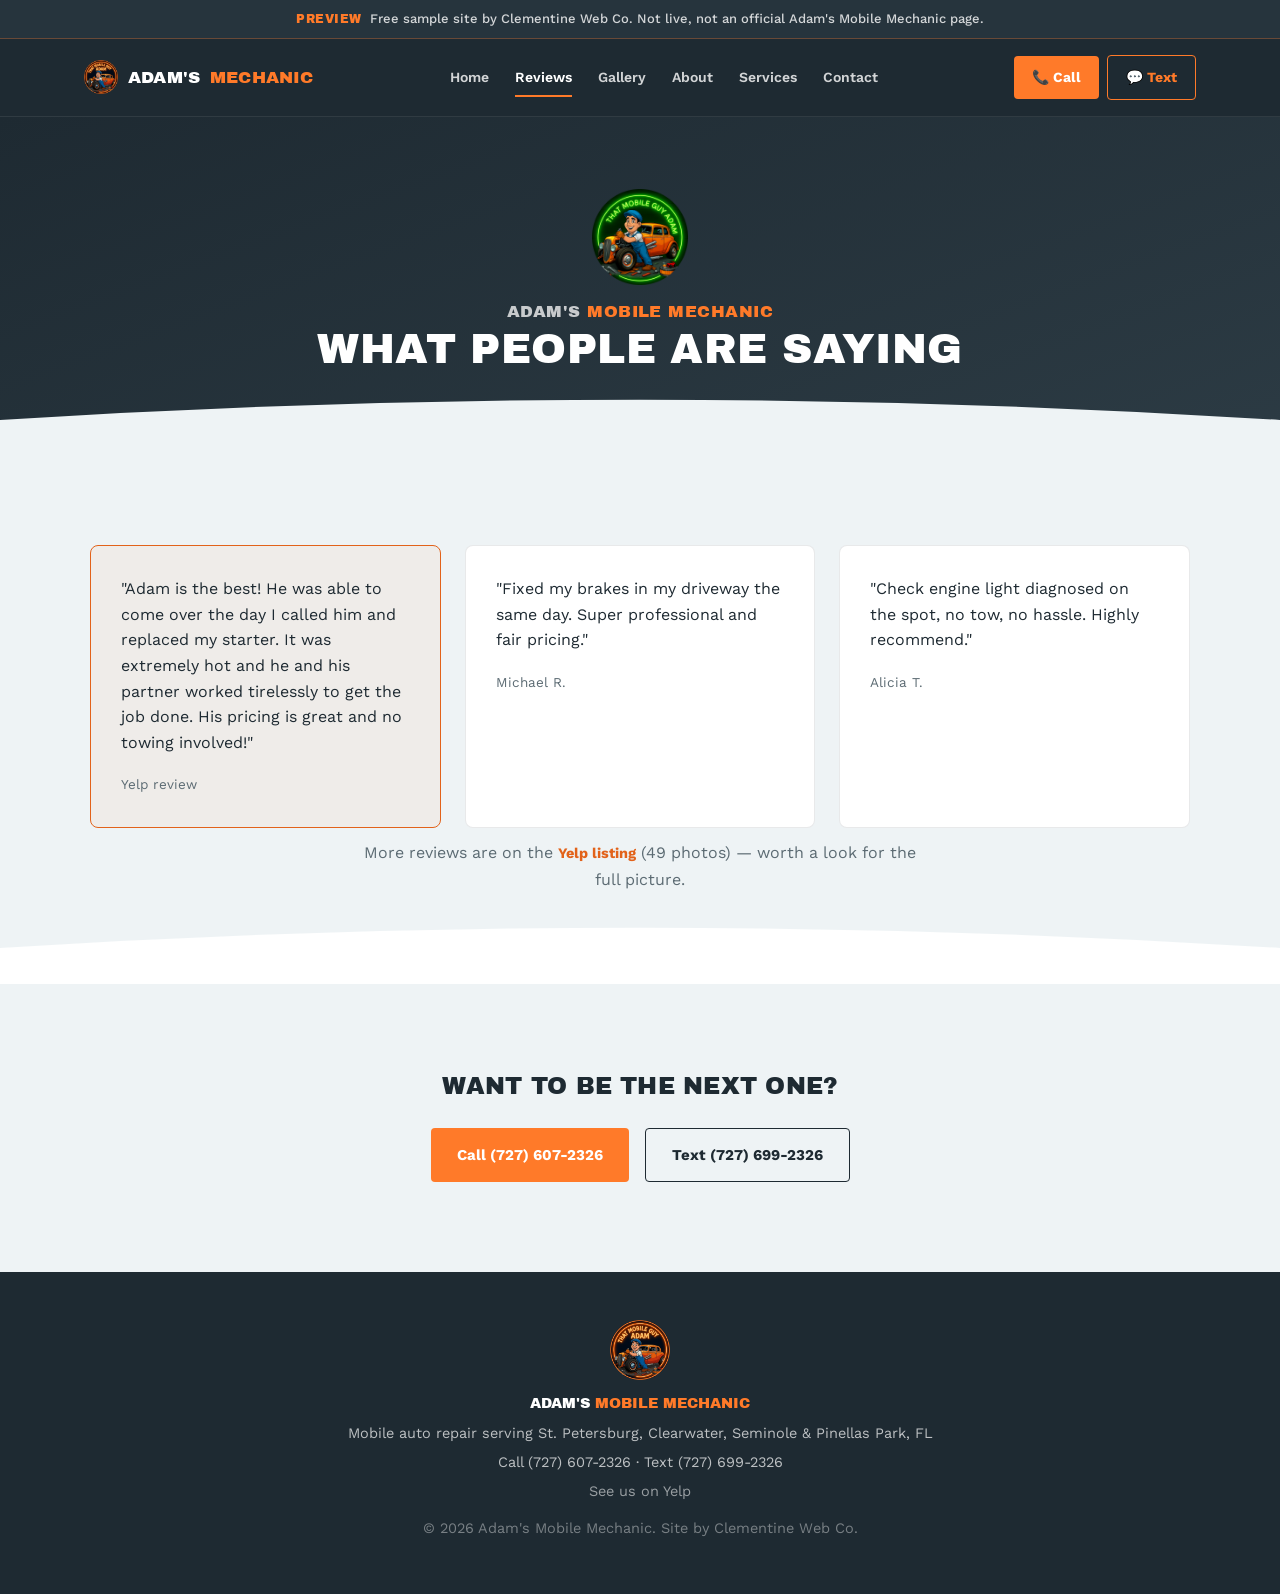
<file: reviews.html>
<!DOCTYPE html>
<html lang="en">
<head>
  <meta charset="UTF-8">
  <meta name="viewport" content="width=device-width, initial-scale=1.0">
  <title>Reviews | Adam's Mobile Mechanic</title>
  <meta name="description" content="Real customer reviews for Adam's Mobile Mechanic in St. Petersburg, FL.">

  <link rel="icon" href="favicon.ico" sizes="any">
  <link rel="icon" href="images/favicon-32.png" type="image/png" sizes="32x32">
  <link rel="icon" href="images/favicon-16.png" type="image/png" sizes="16x16">
  <link rel="apple-touch-icon" href="images/apple-touch-icon.png">

  <meta property="og:type" content="website">
  <meta property="og:url" content="https://dljackson97.github.io/adams-mobile-mechanic/reviews.html">
  <meta property="og:title" content="Reviews | Adam's Mobile Mechanic">
  <meta property="og:description" content="Real customer reviews for Adam's Mobile Mechanic in St. Petersburg, FL.">
  <meta property="og:image" content="https://dljackson97.github.io/adams-mobile-mechanic/images/og-share.jpg">
  <meta property="og:image:width" content="1200">
  <meta property="og:image:height" content="630">
  <meta name="twitter:card" content="summary_large_image">
  <meta name="twitter:title" content="Reviews | Adam's Mobile Mechanic">
  <meta name="twitter:description" content="Real customer reviews for Adam's Mobile Mechanic in St. Petersburg, FL.">
  <meta name="twitter:image" content="https://dljackson97.github.io/adams-mobile-mechanic/images/og-share.jpg">
  <link rel="preconnect" href="https://fonts.googleapis.com">
  <link rel="preconnect" href="https://fonts.gstatic.com" crossorigin>
  <link href="https://fonts.googleapis.com/css2?family=Archivo+Black&family=Work+Sans:wght@400;500;600;700&display=swap" rel="stylesheet">
  <link rel="stylesheet" href="styles.css">
</head>
<body>

  <div class="preview-banner"><strong>Preview</strong>Free sample site by Clementine Web Co. Not live, not an official Adam's Mobile Mechanic page.</div>
  <header class="nav">
    <div class="nav__inner">
      <a href="index.html" class="nav__logo"><img src="images/adam-mascot-badge.png" alt="" class="nav__badge">ADAM'S <span>MECHANIC</span></a>
      <nav class="nav__links" id="navLinks">
        <a href="index.html">Home</a>
        <a href="reviews.html">Reviews</a>
        <a href="gallery.html">Gallery</a>
        <a href="about.html">About</a>
        <a href="services.html">Services</a>
        <a href="contact.html">Contact</a>
      </nav>
      <div class="nav__ctas">
        <a href="tel:7276072326" class="btn btn--nav">📞 Call</a>
        <a href="sms:7276992326" class="btn btn--nav" style="background:transparent;border:1.5px solid var(--orange);color:var(--orange);">💬 Text</a>
      </div>
      <button class="nav__toggle" id="navToggle" aria-label="Toggle menu" aria-expanded="false">☰</button>
    </div>
  </header>

  <main>

    <section class="page-hero">
      <div class="bolts" aria-hidden="true">
        <span class="bolt" style="left:8%; width:18px; height:18px; animation-duration:13s; animation-delay:0s; --drift:12px;"></span>
        <span class="bolt bolt--small" style="left:22%; width:8px; height:8px; animation-duration:10s; animation-delay:2s; --drift:-8px;"></span>
        <span class="bolt bolt--spark" style="left:45%; width:30px; height:30px; animation-duration:16s; animation-delay:1s; --drift:16px;"></span>
        <span class="bolt" style="left:68%; width:16px; height:16px; animation-duration:12s; animation-delay:3s; --drift:-10px;"></span>
        <span class="bolt bolt--small" style="left:85%; width:9px; height:9px; animation-duration:9.5s; animation-delay:4s; --drift:10px;"></span>
      </div>
      <img src="images/adam-mascot-green.png" alt="That Mobile Guy Adam mascot" class="page-hero__badge">
      <p class="page-hero__brand">ADAM'S <span>MOBILE MECHANIC</span></p>
      <h1>What People Are Saying</h1>
      <div class="wave-divider" aria-hidden="true">
        <svg viewBox="0 0 1440 100" preserveAspectRatio="none"><path d="M0,60 Q720,15 1440,60 L1440,100 L0,100 Z" fill="var(--sky)"/></svg>
      </div>
    </section>

    <section class="reviews reveal">
      <div class="bolts" aria-hidden="true">
        <span class="bolt bolt--onlight" style="left:5%; width:14px; height:14px; animation-duration:11s; animation-delay:1s; --drift:10px;"></span>
        <span class="bolt bolt--onlight bolt--spark" style="left:35%; width:30px; height:30px; animation-duration:17s; animation-delay:0s; --drift:-18px;"></span>
        <span class="bolt bolt--onlight bolt--small" style="left:60%; width:9px; height:9px; animation-duration:9.5s; animation-delay:3s; --drift:-8px;"></span>
        <span class="bolt bolt--onlight" style="left:80%; width:20px; height:20px; animation-duration:13s; animation-delay:2s; --drift:14px;"></span>
      </div>

      <div class="review-grid">
        <blockquote class="review review--featured">
          <p>"Adam is the best! He was able to come over the day I called him and replaced my starter. It was extremely hot and he and his partner worked tirelessly to get the job done. His pricing is great and no towing involved!"</p>
          <cite>Yelp review</cite>
        </blockquote>
        <blockquote class="review">
          <p>"Fixed my brakes in my driveway the same day. Super professional and fair pricing."</p>
          <cite>Michael R.</cite>
        </blockquote>
        <blockquote class="review">
          <p>"Check engine light diagnosed on the spot, no tow, no hassle. Highly recommend."</p>
          <cite>Alicia T.</cite>
        </blockquote>
      </div>
      <p class="section__sub" style="text-align:center; max-width:560px; margin-left:auto; margin-right:auto;">More reviews are on the <a href="https://www.yelp.com/biz/adams-mobile-mechanic-st-petersburg" target="_blank" rel="noopener" class="section__link" style="margin:0;">Yelp listing</a> (49 photos) — worth a look for the full picture.</p>
      <div class="wave-divider" aria-hidden="true">
        <svg viewBox="0 0 1440 100" preserveAspectRatio="none"><path d="M0,60 Q720,15 1440,60 L1440,100 L0,100 Z" fill="var(--white)"/></svg>
      </div>
    </section>

    <section class="contact reveal">
      <div class="contact__inner">
        <h2>Want to be the next one?</h2>
        <div class="cta-actions">
          <a href="tel:7276072326" class="btn btn--primary">Call (727) 607-2326</a>
          <a href="sms:7276992326" class="btn btn--ghost-dark">Text (727) 699-2326</a>
        </div>
      </div>
    </section>

  </main>

  <footer class="footer">
    <div class="footer__inner">
      <img src="images/adam-mascot-badge.png" alt="That Mobile Guy Adam mascot" class="footer__badge">
      <p class="footer__logo">ADAM'S <span>MOBILE MECHANIC</span></p>
      <p>Mobile auto repair serving St. Petersburg, Clearwater, Seminole &amp; Pinellas Park, FL</p>
      <p><a href="tel:7276072326">Call (727) 607-2326</a> &middot; <a href="sms:7276992326">Text (727) 699-2326</a></p>
      <p class="footer__links"><a href="https://www.yelp.com/biz/adams-mobile-mechanic-st-petersburg" target="_blank" rel="noopener">See us on Yelp</a></p>
      <p class="footer__fine">© 2026 Adam's Mobile Mechanic. Site by Clementine Web Co.</p>
    </div>
  </footer>

  <a href="tel:7276072326" class="sticky-call">📞 Call or Text Adam</a>

  <div class="promo-toast" id="promoToast">
    <button class="promo-toast__close" id="promoToastClose" aria-label="Close">×</button>
    <div class="promo-toast__stars">★★★★★</div>
    <p>"Adam is the best! He was able to come over the day I called him and replaced my starter... no towing involved!"</p>
    <cite>Yelp review</cite>
    <a href="reviews.html" class="section__link">Read more reviews →</a>
  </div>

  <script src="script.js"></script>
</body>
</html>
</file>
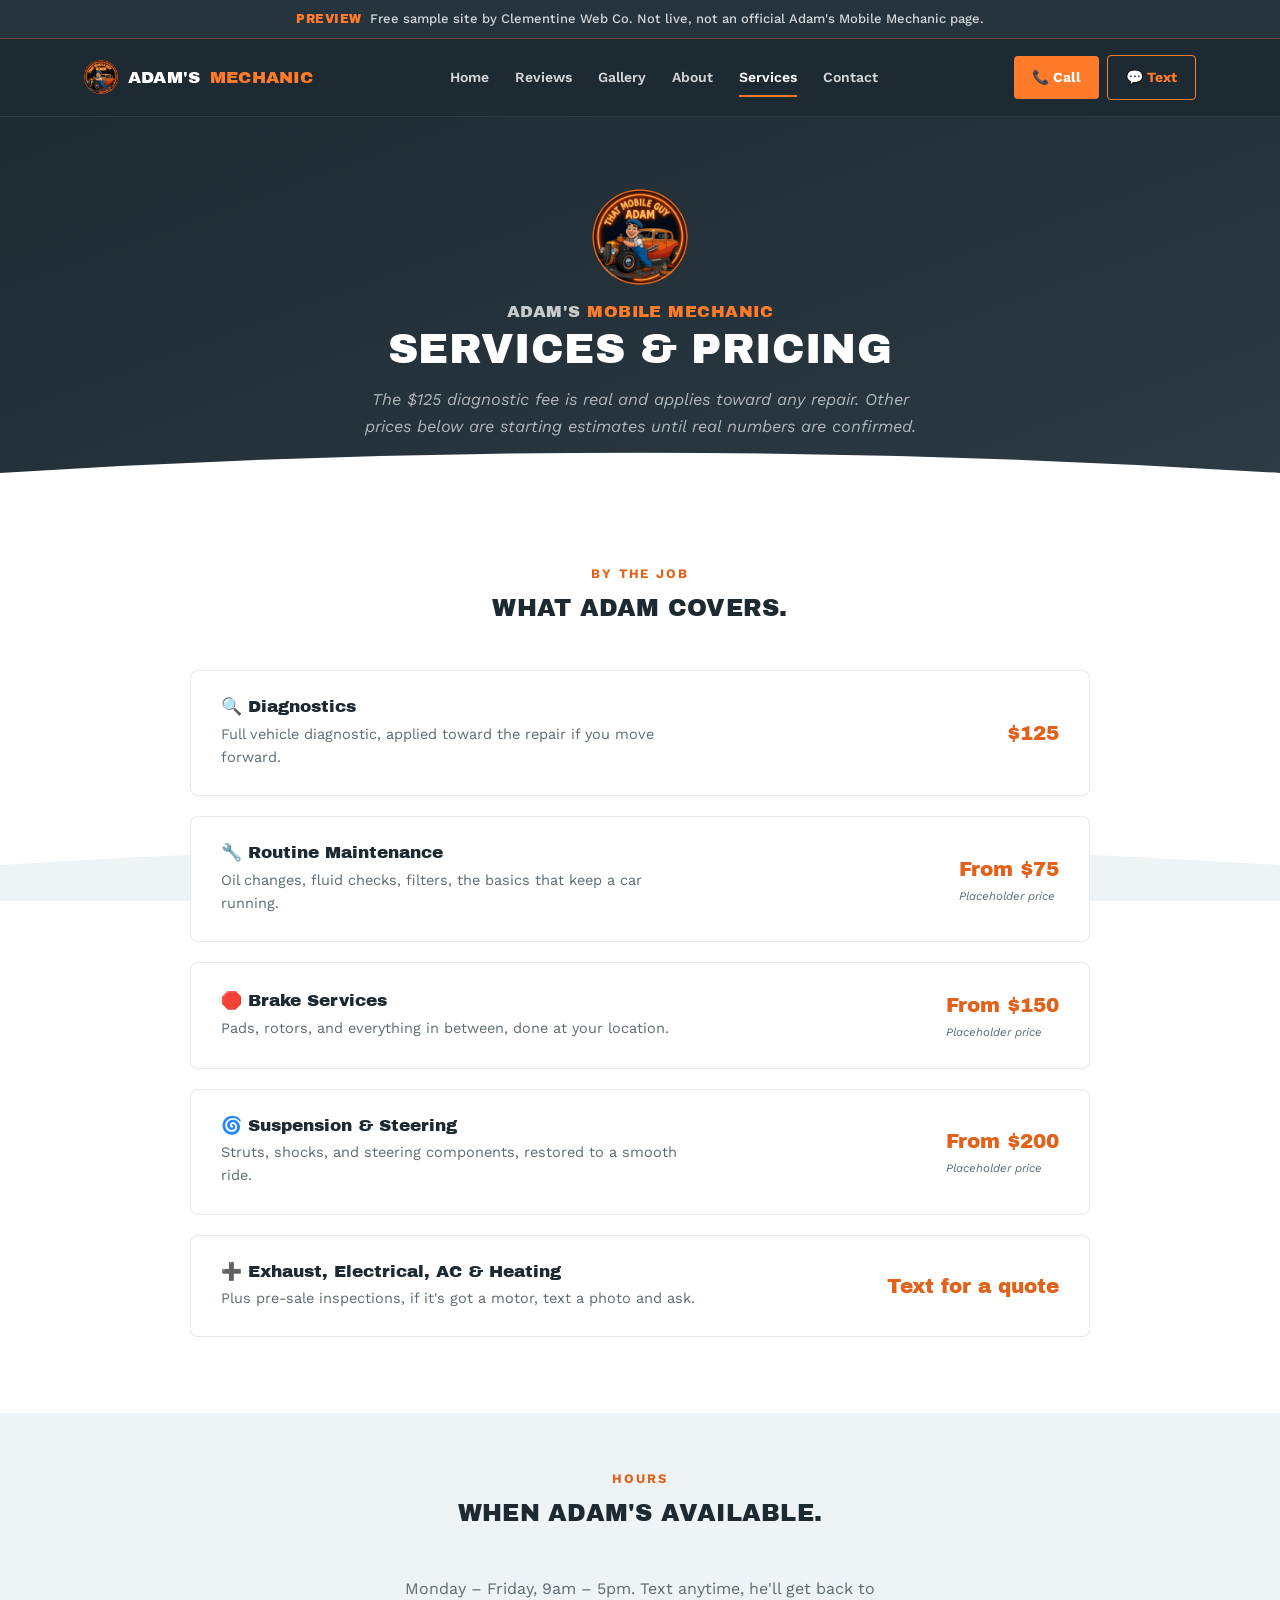
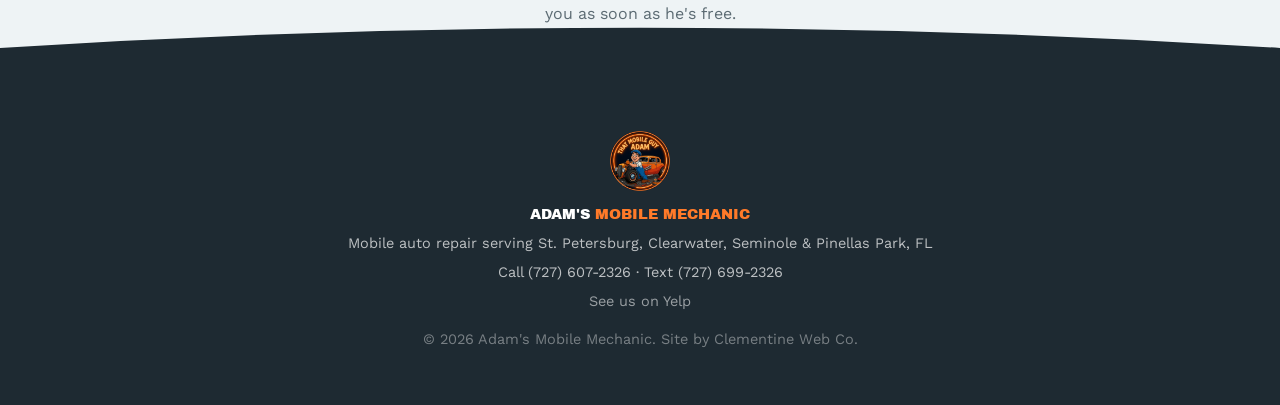
<file: services.html>
<!DOCTYPE html>
<html lang="en">
<head>
  <meta charset="UTF-8">
  <meta name="viewport" content="width=device-width, initial-scale=1.0">
  <title>Services &amp; Pricing | Adam's Mobile Mechanic</title>
  <meta name="description" content="Mobile auto repair services in Tampa Bay: routine maintenance, brakes, diagnostics, suspension, exhaust, electrical, AC, and more.">

  <link rel="icon" href="favicon.ico" sizes="any">
  <link rel="icon" href="images/favicon-32.png" type="image/png" sizes="32x32">
  <link rel="icon" href="images/favicon-16.png" type="image/png" sizes="16x16">
  <link rel="apple-touch-icon" href="images/apple-touch-icon.png">

  <meta property="og:type" content="website">
  <meta property="og:url" content="https://dljackson97.github.io/adams-mobile-mechanic/services.html">
  <meta property="og:title" content="Services &amp; Pricing | Adam's Mobile Mechanic">
  <meta property="og:description" content="Mobile auto repair services in Tampa Bay: routine maintenance, brakes, diagnostics, suspension, exhaust, electrical, AC, and more.">
  <meta property="og:image" content="https://dljackson97.github.io/adams-mobile-mechanic/images/og-share.jpg">
  <meta property="og:image:width" content="1200">
  <meta property="og:image:height" content="630">
  <meta name="twitter:card" content="summary_large_image">
  <meta name="twitter:title" content="Services &amp; Pricing | Adam's Mobile Mechanic">
  <meta name="twitter:description" content="Mobile auto repair services in Tampa Bay: routine maintenance, brakes, diagnostics, suspension, exhaust, electrical, AC, and more.">
  <meta name="twitter:image" content="https://dljackson97.github.io/adams-mobile-mechanic/images/og-share.jpg">
  <link rel="preconnect" href="https://fonts.googleapis.com">
  <link rel="preconnect" href="https://fonts.gstatic.com" crossorigin>
  <link href="https://fonts.googleapis.com/css2?family=Archivo+Black&family=Work+Sans:wght@400;500;600;700&display=swap" rel="stylesheet">
  <link rel="stylesheet" href="styles.css">
</head>
<body>

  <div class="preview-banner"><strong>Preview</strong>Free sample site by Clementine Web Co. Not live, not an official Adam's Mobile Mechanic page.</div>
  <header class="nav">
    <div class="nav__inner">
      <a href="index.html" class="nav__logo"><img src="images/adam-mascot-badge.png" alt="" class="nav__badge">ADAM'S <span>MECHANIC</span></a>
      <nav class="nav__links" id="navLinks">
        <a href="index.html">Home</a>
        <a href="reviews.html">Reviews</a>
        <a href="gallery.html">Gallery</a>
        <a href="about.html">About</a>
        <a href="services.html">Services</a>
        <a href="contact.html">Contact</a>
      </nav>
      <div class="nav__ctas">
        <a href="tel:7276072326" class="btn btn--nav">📞 Call</a>
        <a href="sms:7276992326" class="btn btn--nav" style="background:transparent;border:1.5px solid var(--orange);color:var(--orange);">💬 Text</a>
      </div>
      <button class="nav__toggle" id="navToggle" aria-label="Toggle menu" aria-expanded="false">☰</button>
    </div>
  </header>

  <main>

    <section class="page-hero">
      <div class="bolts" aria-hidden="true">
        <span class="bolt" style="left:8%; width:18px; height:18px; animation-duration:13s; animation-delay:0s; --drift:12px;"></span>
        <span class="bolt bolt--small" style="left:22%; width:8px; height:8px; animation-duration:10s; animation-delay:2s; --drift:-8px;"></span>
        <span class="bolt bolt--spark" style="left:45%; width:30px; height:30px; animation-duration:16s; animation-delay:1s; --drift:16px;"></span>
        <span class="bolt" style="left:68%; width:16px; height:16px; animation-duration:12s; animation-delay:3s; --drift:-10px;"></span>
        <span class="bolt bolt--small" style="left:85%; width:9px; height:9px; animation-duration:9.5s; animation-delay:4s; --drift:10px;"></span>
      </div>
      <img src="images/adam-mascot-badge.png" alt="That Mobile Guy Adam mascot" class="page-hero__badge">
      <p class="page-hero__brand">ADAM'S <span>MOBILE MECHANIC</span></p>
      <h1>Services &amp; Pricing</h1>
      <p class="placeholder-flag">The $125 diagnostic fee is real and applies toward any repair. Other prices below are starting estimates until real numbers are confirmed.</p>
      <div class="wave-divider" aria-hidden="true">
        <svg viewBox="0 0 1440 100" preserveAspectRatio="none"><path d="M0,60 Q720,15 1440,60 L1440,100 L0,100 Z" fill="var(--white)"/></svg>
      </div>
    </section>

    <section class="services reveal section--compact">
      <div class="bolts" aria-hidden="true">
        <span class="bolt bolt--onlight" style="left:6%; width:20px; height:20px; animation-duration:14s; animation-delay:0.5s; --drift:14px;"></span>
        <span class="bolt bolt--onlight bolt--small" style="left:50%; width:9px; height:9px; animation-duration:10s; animation-delay:2.5s; --drift:-8px;"></span>
        <span class="bolt bolt--onlight bolt--spark" style="left:91%; width:28px; height:28px; animation-duration:17s; animation-delay:1s; --drift:-16px;"></span>
      </div>
      <div class="section__head">
        <p class="eyebrow">By The Job</p>
        <h2>What Adam covers.</h2>
      </div>

      <div class="package">
        <div><h3>🔍 Diagnostics</h3><p>Full vehicle diagnostic, applied toward the repair if you move forward.</p></div>
        <div class="package__price">$125</div>
      </div>
      <div class="package">
        <div><h3>🔧 Routine Maintenance</h3><p>Oil changes, fluid checks, filters, the basics that keep a car running.</p></div>
        <div class="package__price">From $75<span class="package__note">Placeholder price</span></div>
      </div>
      <div class="package">
        <div><h3>🛑 Brake Services</h3><p>Pads, rotors, and everything in between, done at your location.</p></div>
        <div class="package__price">From $150<span class="package__note">Placeholder price</span></div>
      </div>
      <div class="package">
        <div><h3>🌀 Suspension &amp; Steering</h3><p>Struts, shocks, and steering components, restored to a smooth ride.</p></div>
        <div class="package__price">From $200<span class="package__note">Placeholder price</span></div>
      </div>
      <div class="package">
        <div><h3>➕ Exhaust, Electrical, AC &amp; Heating</h3><p>Plus pre-sale inspections, if it's got a motor, text a photo and ask.</p></div>
        <div class="package__price">Text for a quote</div>
      </div>
      <div class="wave-divider" aria-hidden="true">
        <svg viewBox="0 0 1440 100" preserveAspectRatio="none"><path d="M0,60 Q720,15 1440,60 L1440,100 L0,100 Z" fill="var(--sky)"/></svg>
      </div>
    </section>

    <section class="how reveal section--compact">
      <div class="section__head">
        <p class="eyebrow">Hours</p>
        <h2>When Adam's available.</h2>
      </div>
      <p class="section__sub" style="text-align:center; max-width:480px; margin-left:auto; margin-right:auto;">Monday – Friday, 9am – 5pm. Text anytime, he'll get back to you as soon as he's free.</p>
      <div class="wave-divider" aria-hidden="true">
        <svg viewBox="0 0 1440 100" preserveAspectRatio="none"><path d="M0,60 Q720,15 1440,60 L1440,100 L0,100 Z" fill="var(--steel)"/></svg>
      </div>
    </section>

  </main>

  <footer class="footer">
    <div class="footer__inner">
      <img src="images/adam-mascot-badge.png" alt="That Mobile Guy Adam mascot" class="footer__badge">
      <p class="footer__logo">ADAM'S <span>MOBILE MECHANIC</span></p>
      <p>Mobile auto repair serving St. Petersburg, Clearwater, Seminole &amp; Pinellas Park, FL</p>
      <p><a href="tel:7276072326">Call (727) 607-2326</a> &middot; <a href="sms:7276992326">Text (727) 699-2326</a></p>
      <p class="footer__links"><a href="https://www.yelp.com/biz/adams-mobile-mechanic-st-petersburg" target="_blank" rel="noopener">See us on Yelp</a></p>
      <p class="footer__fine">© 2026 Adam's Mobile Mechanic. Site by Clementine Web Co.</p>
    </div>
  </footer>

  <a href="tel:7276072326" class="sticky-call">📞 Call or Text Adam</a>

  <div class="promo-toast" id="promoToast">
    <button class="promo-toast__close" id="promoToastClose" aria-label="Close">×</button>
    <div class="promo-toast__stars">★★★★★</div>
    <p>"Adam is the best! He was able to come over the day I called him and replaced my starter... no towing involved!"</p>
    <cite>Yelp review</cite>
    <a href="reviews.html" class="section__link">Read more reviews →</a>
  </div>

  <script src="script.js"></script>
</body>
</html>
</file>
<file: styles.css>
:root {
  --steel: #1E2A32;
  --steel-2: #26343D;
  --steel-3: #2C3B44;
  --orange: #FF7A29;
  --orange-dark: #E2621A;
  --white: #FFFFFF;
  --offwhite: #F5F3EF;
  --sky: #EEF3F5;
  --ink: #1E2A32;
  --muted: #5C6B73;
  --line: rgba(30, 42, 50, 0.1);

  --font-display: 'Archivo Black', sans-serif;
  --font-body: 'Work Sans', sans-serif;
}

* { box-sizing: border-box; margin: 0; padding: 0; }

/* Preview notice, remove this whole block when/if this becomes the real site */
.preview-banner {
  background: var(--steel-2); color: rgba(255,255,255,0.8); text-align: center;
  font-family: var(--font-body); font-weight: 500; font-size: 13px;
  padding: 10px 16px; line-height: 1.4; border-bottom: 1px solid rgba(255,122,41,0.3);
}
.preview-banner strong {
  color: var(--orange); font-family: var(--font-display); font-weight: 400;
  letter-spacing: 0.04em; text-transform: uppercase; font-size: 12px; margin-right: 8px;
}

html { scroll-behavior: smooth; }

body {
  font-family: var(--font-body);
  color: var(--ink);
  background: var(--white);
  line-height: 1.6;
  -webkit-font-smoothing: antialiased;
}

h1, h2, h3 {
  font-family: var(--font-display);
  font-weight: 400;
  text-transform: uppercase;
  letter-spacing: 0.01em;
  line-height: 1.15;
}

a { color: inherit; text-decoration: none; }

.eyebrow {
  font-family: var(--font-body);
  font-weight: 700;
  letter-spacing: 0.14em;
  text-transform: uppercase;
  font-size: 13px;
  color: var(--orange-dark);
  margin-bottom: 10px;
}

.section__head { max-width: 640px; margin: 0 auto 48px; text-align: center; position: relative; z-index: 2; }
.section__sub { color: var(--muted); font-size: 16px; margin-top: 12px; }
.placeholder-flag { font-style: italic; opacity: 0.85; }

/* Buttons */
.btn {
  display: inline-flex;
  align-items: center;
  justify-content: center;
  gap: 8px;
  padding: 14px 26px;
  border-radius: 4px;
  font-weight: 700;
  font-size: 15px;
  transition: transform 0.15s ease, box-shadow 0.15s ease, background 0.15s ease;
  white-space: nowrap;
}
.btn--primary { background: var(--orange); color: var(--white); }
.btn--primary:hover { background: var(--orange-dark); transform: translateY(-1px); }
.btn--ghost { background: transparent; color: var(--white); border: 1.5px solid rgba(255,255,255,0.5); }
.btn--ghost:hover { border-color: var(--white); }
.btn--ghost-dark { color: var(--steel); border: 1.5px solid var(--steel); }
.btn--ghost-dark:hover { background: var(--steel); color: var(--white); }
.btn--large { padding: 18px 32px; font-size: 17px; width: 100%; }
.btn--nav { background: var(--orange); color: var(--white); padding: 10px 18px; font-size: 14px; }
.btn--nav:hover { background: var(--orange-dark); }

/* Nav */
.nav {
  position: sticky; top: 0; z-index: 100;
  background: var(--steel);
  border-bottom: 1px solid rgba(255,255,255,0.08);
}
.nav__inner {
  max-width: 1160px; margin: 0 auto; padding: 16px 24px;
  display: flex; align-items: center; justify-content: space-between; gap: 24px;
}
.nav__logo {
  font-family: var(--font-display); font-weight: 400; letter-spacing: 0.01em;
  color: var(--white); font-size: 17px;
  display: flex; align-items: center; gap: 10px;
}
.nav__logo span { color: var(--orange); }
.nav__badge { width: 34px; height: 34px; flex-shrink: 0; }
.hero__badge { width: 130px; height: 130px; margin: 0 auto 18px; display: block; position: relative; z-index: 2; }
.page-hero__badge { width: 96px; height: 96px; margin: 0 auto 14px; display: block; position: relative; z-index: 2; }
.footer__badge { width: 60px; height: 60px; margin: 0 auto 12px; display: block; }
.nav__links { display: flex; gap: 26px; font-weight: 600; font-size: 14px; }
.nav__links a { color: rgba(255,255,255,0.8); position: relative; padding: 4px 0; }
.nav__links a:hover { color: var(--white); }
.nav__links a.is-active { color: var(--white); }
.nav__links a.is-active::after {
  content: ''; position: absolute; left: 0; right: 0; bottom: -4px; height: 2px; background: var(--orange);
}
.nav__toggle {
  display: none; background: none; border: none; color: var(--white); font-size: 24px;
  line-height: 1; cursor: pointer; padding: 10px; margin: -10px;
}
.nav__ctas { display: flex; gap: 8px; align-items: center; }

@media (max-width: 860px) {
  .nav__links {
    position: absolute; top: 100%; left: 0; right: 0; background: var(--steel);
    flex-direction: column; gap: 0; max-height: 0; overflow: hidden;
    transition: max-height 0.25s ease; border-bottom: 1px solid rgba(255,255,255,0.08);
  }
  .nav__links.open { max-height: 420px; }
  .nav__links a { padding: 16px 24px; border-top: 1px solid rgba(255,255,255,0.06); }
  .nav__toggle { display: block; }
  .nav__ctas { display: none; }
}

/* Mobile sticky call/text bar — hidden until the review popup is shown-and-dismissed
   (or immediately if it's already been seen before), so the two never stack up */
.sticky-call {
  display: none;
}
@media (max-width: 860px) {
  .sticky-call {
    display: flex; position: fixed; bottom: 0; left: 0; right: 0; z-index: 90;
    background: var(--orange); color: var(--white); padding: 14px;
    align-items: center; justify-content: center; gap: 8px;
    font-family: var(--font-display); font-weight: 400; font-size: 15px;
    box-shadow: 0 -6px 20px rgba(0,0,0,0.15);
    transform: translateY(100%); visibility: hidden;
    transition: transform 0.35s ease, visibility 0s linear 0.35s;
  }
  .sticky-call.show {
    transform: translateY(0); visibility: visible;
    transition: transform 0.35s ease, visibility 0s linear 0s;
  }
  body.sticky-call-visible { padding-bottom: 58px; }
}

/* Hero */
.hero {
  background: linear-gradient(160deg, var(--steel) 0%, var(--steel-3) 100%);
  color: var(--white);
  padding: 100px 24px 130px;
  text-align: center;
  position: relative;
  overflow: hidden;
}
.hero__inner { max-width: 780px; margin: 0 auto; position: relative; z-index: 2; }
.hero__brand {
  font-family: var(--font-display); font-weight: 400; letter-spacing: 0.04em;
  text-transform: uppercase; font-size: clamp(14px, 2.5vw, 17px); color: rgba(255,255,255,0.8);
  margin-bottom: 18px;
}
.hero__brand span { color: var(--orange); }
.hero h1 { font-size: clamp(32px, 5.5vw, 54px); margin-bottom: 20px; }
.hero__sub { font-size: 18px; color: rgba(255,255,255,0.78); max-width: 620px; margin: 0 auto 34px; }
.hero__actions { display: flex; gap: 16px; justify-content: center; flex-wrap: wrap; margin-bottom: 26px; }

/* Floating bolts/hex-nuts, subtle decoration (same underlying technique as
   other client builds' bubbles/water-beads/petals, reshaped for a mechanic) */
.bolts { position: absolute; inset: 0; z-index: 0; pointer-events: none; overflow: hidden; }
.bolt {
  position: absolute;
  clip-path: polygon(25% 0%, 75% 0%, 100% 50%, 75% 100%, 25% 100%, 0% 50%);
  background: rgba(255,122,41,0.35);
  border: 1px solid rgba(255,255,255,0.25);
  animation: boltSpin linear infinite;
  opacity: 0;
}
.bolt--small { background: rgba(255,255,255,0.25); border-color: rgba(255,255,255,0.15); }
.bolt--onlight {
  background: rgba(255,122,41,0.25); border-color: rgba(30,42,50,0.2);
}
.bolt--onlight.bolt--small { background: rgba(30,42,50,0.15); border-color: rgba(30,42,50,0.12); }
.bolt--spark::after {
  content: '+'; position: absolute; top: -30%; right: -20%; font-size: 0.7em; line-height: 1;
  color: rgba(255,255,255,0.85); font-weight: 700; animation: sparkTwinkle 2.2s ease-in-out infinite;
}
.bolt--onlight.bolt--spark::after { color: rgba(226,98,26,0.7); }

@keyframes boltSpin {
  0% { transform: translate(0, 20px) rotate(0deg) scale(0.9); opacity: 0; }
  10% { opacity: 0.8; }
  90% { opacity: 0.5; }
  100% { transform: translate(var(--drift, 20px), -340px) rotate(220deg) scale(1.05); opacity: 0; }
}
@keyframes sparkTwinkle {
  0%, 100% { opacity: 0.2; transform: scale(0.7); }
  50% { opacity: 1; transform: scale(1.2); }
}

/* Curved section dividers, replaces hard rectangular color-block edges */
.wave-divider {
  position: absolute; left: 0; right: 0; bottom: -1px; line-height: 0; z-index: 1; pointer-events: none;
}
.wave-divider svg { display: block; width: 100%; height: 90px; }

@media (max-width: 560px) {
  .wave-divider svg { height: 50px; }
}

@media (max-width: 560px) {
  .hero { padding: 56px 20px 48px; }
  .hero__brand { margin-bottom: 12px; }
  .hero__sub { font-size: 16px; margin-bottom: 26px; }
  .hero__actions { margin-bottom: 20px; }
}

/* Trust badges row (home hero) */
.badge-row { display: flex; gap: 12px; justify-content: center; flex-wrap: wrap; margin-top: 10px; }
.badge-pill {
  border: 1px solid rgba(255,255,255,0.25); border-radius: 999px; padding: 8px 16px;
  font-size: 13.5px; color: rgba(255,255,255,0.85);
}
.badge-pill strong { color: var(--orange); }

/* Service icon strip section (home) */
.service-section { padding: 48px 24px; max-width: 1160px; margin: 0 auto; position: relative; }
.service-strip {
  max-width: 1000px; margin: 0 auto; position: relative; z-index: 2; display: flex; justify-content: center;
  gap: 10px; flex-wrap: wrap;
}
.service-chip {
  display: flex; align-items: center; gap: 8px; border: 1px solid var(--line);
  border-radius: 999px; padding: 10px 18px; font-weight: 600; font-size: 14.5px;
  background: var(--white);
}
.service-chip span.emoji { font-size: 18px; }

/* How it works / Why mobile */
.how { background: var(--sky); padding: 90px 24px; position: relative; }
.how--plain { background: var(--white); }
.how-grid {
  max-width: 1000px; margin: 0 auto; position: relative; z-index: 2;
  display: grid; grid-template-columns: repeat(3, 1fr); gap: 36px; text-align: center;
}
.how-step__num {
  display: inline-block; font-family: var(--font-display); font-size: 15px;
  color: var(--white); background: var(--steel); border-radius: 50%;
  width: 36px; height: 36px; line-height: 36px; margin-bottom: 16px;
}
.how-step h3 { font-size: 18px; margin-bottom: 10px; }
.how-step p { color: var(--muted); font-size: 15px; }

@media (max-width: 720px) {
  .how-grid { grid-template-columns: 1fr; }
}

/* "Coming soon" gallery cards — no real job photos exist publicly for this
   business yet (the funnel's photos are stock), so this is honest about that */
.coming-soon-grid {
  max-width: 900px; margin: 0 auto; position: relative; z-index: 2;
  display: grid; grid-template-columns: repeat(3, 1fr); gap: 20px;
}
.coming-soon-tile {
  text-align: center; padding: 36px 22px; border-radius: 8px;
  border: 1px dashed var(--line); background: var(--white);
}
.coming-soon-tile__icon { font-size: 34px; display: block; margin-bottom: 12px; }
.coming-soon-tile h3 { font-size: 16px; text-transform: none; letter-spacing: 0; margin-bottom: 6px; }
.coming-soon-tile p { color: var(--muted); font-size: 13.5px; }

@media (max-width: 860px) {
  .coming-soon-grid { grid-template-columns: repeat(2, 1fr); }
}
@media (max-width: 480px) {
  .coming-soon-grid { grid-template-columns: 1fr; }
}

.gallery { padding: 90px 24px; max-width: 1160px; margin: 0 auto; position: relative; }

/* Reviews */
.reviews { background: var(--sky); color: var(--ink); padding: 90px 24px; position: relative; }
.reviews .section__sub { color: var(--muted); }
.review-grid {
  max-width: 1100px; margin: 0 auto; position: relative; z-index: 2;
  display: grid; grid-template-columns: repeat(3, 1fr); gap: 24px;
}

@media (max-width: 860px) {
  .review-grid { grid-template-columns: 1fr; max-width: 500px; }
}
.review {
  background: var(--white); border: 1px solid var(--line);
  border-radius: 8px; padding: 30px;
}
.review--featured { border-color: var(--orange-dark); background: rgba(255,122,41,0.06); }
.review p { font-size: 16px; margin-bottom: 16px; color: var(--ink); }
.review cite { font-size: 13.5px; color: var(--muted); font-style: normal; }

/* About */
.about { padding: 90px 24px; position: relative; }
.about__inner { max-width: 700px; margin: 0 auto; text-align: center; position: relative; z-index: 2; }
.about h2 { margin-bottom: 24px; font-size: clamp(26px, 4vw, 36px); }
.about p { color: var(--muted); font-size: 16.5px; margin-bottom: 16px; }

/* Contact */
.contact { background: var(--sky); padding: 90px 24px; }
.contact__inner { max-width: 720px; margin: 0 auto; text-align: center; position: relative; z-index: 2; }
.cta-actions { margin-top: 28px; display: flex; gap: 16px; justify-content: center; flex-wrap: wrap; }

/* One-time review popup, bottom-right, shows once per browser */
.promo-toast {
  position: fixed; bottom: 24px; right: 24px; max-width: 300px; z-index: 200;
  background: var(--white); border: 1px solid var(--line); border-radius: 10px;
  padding: 20px 22px 18px; box-shadow: 0 20px 50px rgba(30,42,50,0.18);
  transform: translateY(16px); opacity: 0; pointer-events: none;
  transition: transform 0.4s ease, opacity 0.4s ease;
}
.promo-toast.show { transform: translateY(0); opacity: 1; pointer-events: auto; }
.promo-toast__close {
  position: absolute; top: 2px; right: 4px; background: none; border: none;
  font-size: 18px; line-height: 1; color: var(--muted); cursor: pointer; padding: 12px;
}
.promo-toast__close:hover { color: var(--ink); }
.promo-toast__stars { color: var(--orange-dark); font-size: 13px; letter-spacing: 2px; margin-bottom: 8px; }
.promo-toast p { font-size: 13.5px; color: var(--ink); margin-bottom: 10px; line-height: 1.5; }
.promo-toast cite { display: block; font-size: 12px; color: var(--muted); font-style: normal; margin-bottom: 10px; }
.promo-toast .section__link { font-size: 13px; margin-top: 0; }

@media (max-width: 860px) {
  .promo-toast { left: 14px; right: 14px; bottom: 74px; max-width: none; }
}

/* Footer */
.footer { background: var(--steel); color: rgba(255,255,255,0.7); padding: 48px 24px; text-align: center; }
.footer__logo { font-family: var(--font-display); font-size: 17px; color: var(--white); margin-bottom: 12px; }
.footer__logo span { color: var(--orange); }
.footer p { margin-bottom: 6px; font-size: 14.5px; }
.footer__fine { font-size: 12.5px; color: rgba(255,255,255,0.4); margin-top: 14px; }
.footer__links { font-size: 13.5px; color: rgba(255,255,255,0.55); }
.footer__links a:hover { color: var(--orange); }

/* Scroll reveal */
.reveal { opacity: 0; transform: translateY(18px); transition: opacity 0.6s ease, transform 0.6s ease; }
.reveal.is-visible { opacity: 1; transform: none; }

/* Interior page hero (Services / Gallery / About / Reviews / Contact) */
.page-hero {
  background: linear-gradient(160deg, var(--steel) 0%, var(--steel-3) 100%);
  color: var(--white); padding: 72px 24px 68px; text-align: center;
  position: relative; overflow: hidden;
}
.page-hero__brand {
  font-family: var(--font-display); font-weight: 400; letter-spacing: 0.03em;
  text-transform: uppercase; font-size: clamp(12px, 2.5vw, 14px); color: rgba(255,255,255,0.8);
  margin-bottom: 10px; position: relative; z-index: 2;
}
.page-hero__brand span { color: var(--orange); }
.page-hero h1 { font-size: clamp(28px, 4.5vw, 42px); margin-bottom: 14px; position: relative; z-index: 2; }
.page-hero p { color: rgba(255,255,255,0.75); max-width: 560px; margin: 0 auto; font-size: 16.5px; position: relative; z-index: 2; }

@media (max-width: 560px) {
  .page-hero { padding: 44px 20px 36px; }
}

.section__link {
  display: inline-block; margin-top: 8px; font-weight: 700; font-size: 14.5px;
  color: var(--orange-dark); border-bottom: 2px solid transparent;
}
.section__link:hover { border-color: var(--orange-dark); }

.section__more { text-align: center; margin-top: 24px; position: relative; z-index: 2; }
.section--tight { padding-top: 60px; }
.section--compact { padding-top: 56px; padding-bottom: 56px; }

/* Mobile vs. shop comparison table */
.compare { max-width: 760px; margin: 0 auto; border: 1px solid var(--line); border-radius: 8px; overflow: hidden; position: relative; z-index: 2; background: var(--white); }
.compare-row { display: grid; grid-template-columns: 1.4fr 1fr 1fr; }
.compare-row + .compare-row { border-top: 1px solid var(--line); }
.compare-row > div { padding: 16px 18px; font-size: 14.5px; }
.compare-row.head { background: var(--steel); color: var(--white); font-family: var(--font-display); font-size: 13px; text-transform: uppercase; }
.compare-row:not(.head) > div:first-child { font-weight: 700; color: var(--ink); }
.compare-row:not(.head) > div:nth-child(2) { color: var(--muted); }
.compare-row:not(.head) > div:nth-child(3) { color: var(--orange-dark); font-weight: 700; }

@media (max-width: 620px) {
  .compare-row { grid-template-columns: 1fr; }
  .compare-row.head { display: none; }
  .compare-row:not(.head) { padding: 14px 18px 4px; display: block; }
  .compare-row:not(.head) > div { padding: 4px 0; }
  .compare-row:not(.head) > div:nth-child(2)::before { content: 'Shop: '; font-weight: 700; color: var(--ink); }
  .compare-row:not(.head) > div:nth-child(3)::before { content: 'Adam: '; font-weight: 700; color: var(--ink); }
}

/* Service area list */
.area-grid {
  max-width: 700px; margin: 0 auto; position: relative; z-index: 2; display: grid; grid-template-columns: repeat(2, 1fr);
  gap: 14px 28px;
}
.area-item { display: flex; align-items: center; gap: 10px; font-weight: 600; font-size: 15.5px; }
.area-item .pin { color: var(--orange-dark); font-size: 16px; }
.area-note { text-align: center; margin-top: 20px; color: var(--muted); font-size: 14.5px; }

@media (max-width: 520px) {
  .area-grid { grid-template-columns: 1fr; }
}

/* Services page: package rows */
.package {
  max-width: 900px; margin: 0 auto 20px; border: 1px solid var(--line); border-radius: 8px;
  background: var(--white); position: relative; z-index: 2;
  padding: 26px 30px; display: flex; justify-content: space-between; align-items: center; gap: 20px; flex-wrap: wrap;
}
.package h3 { font-size: 17px; margin-bottom: 6px; text-transform: none; letter-spacing: 0; }
.package p { color: var(--muted); font-size: 14.5px; max-width: 480px; }
.package__price { font-family: var(--font-display); color: var(--orange-dark); font-size: 20px; white-space: nowrap; }
.package__note { display: block; font-family: var(--font-body); font-size: 11.5px; color: var(--muted); font-style: italic; margin-top: 2px; font-weight: 400; text-transform: none; }
</file>
